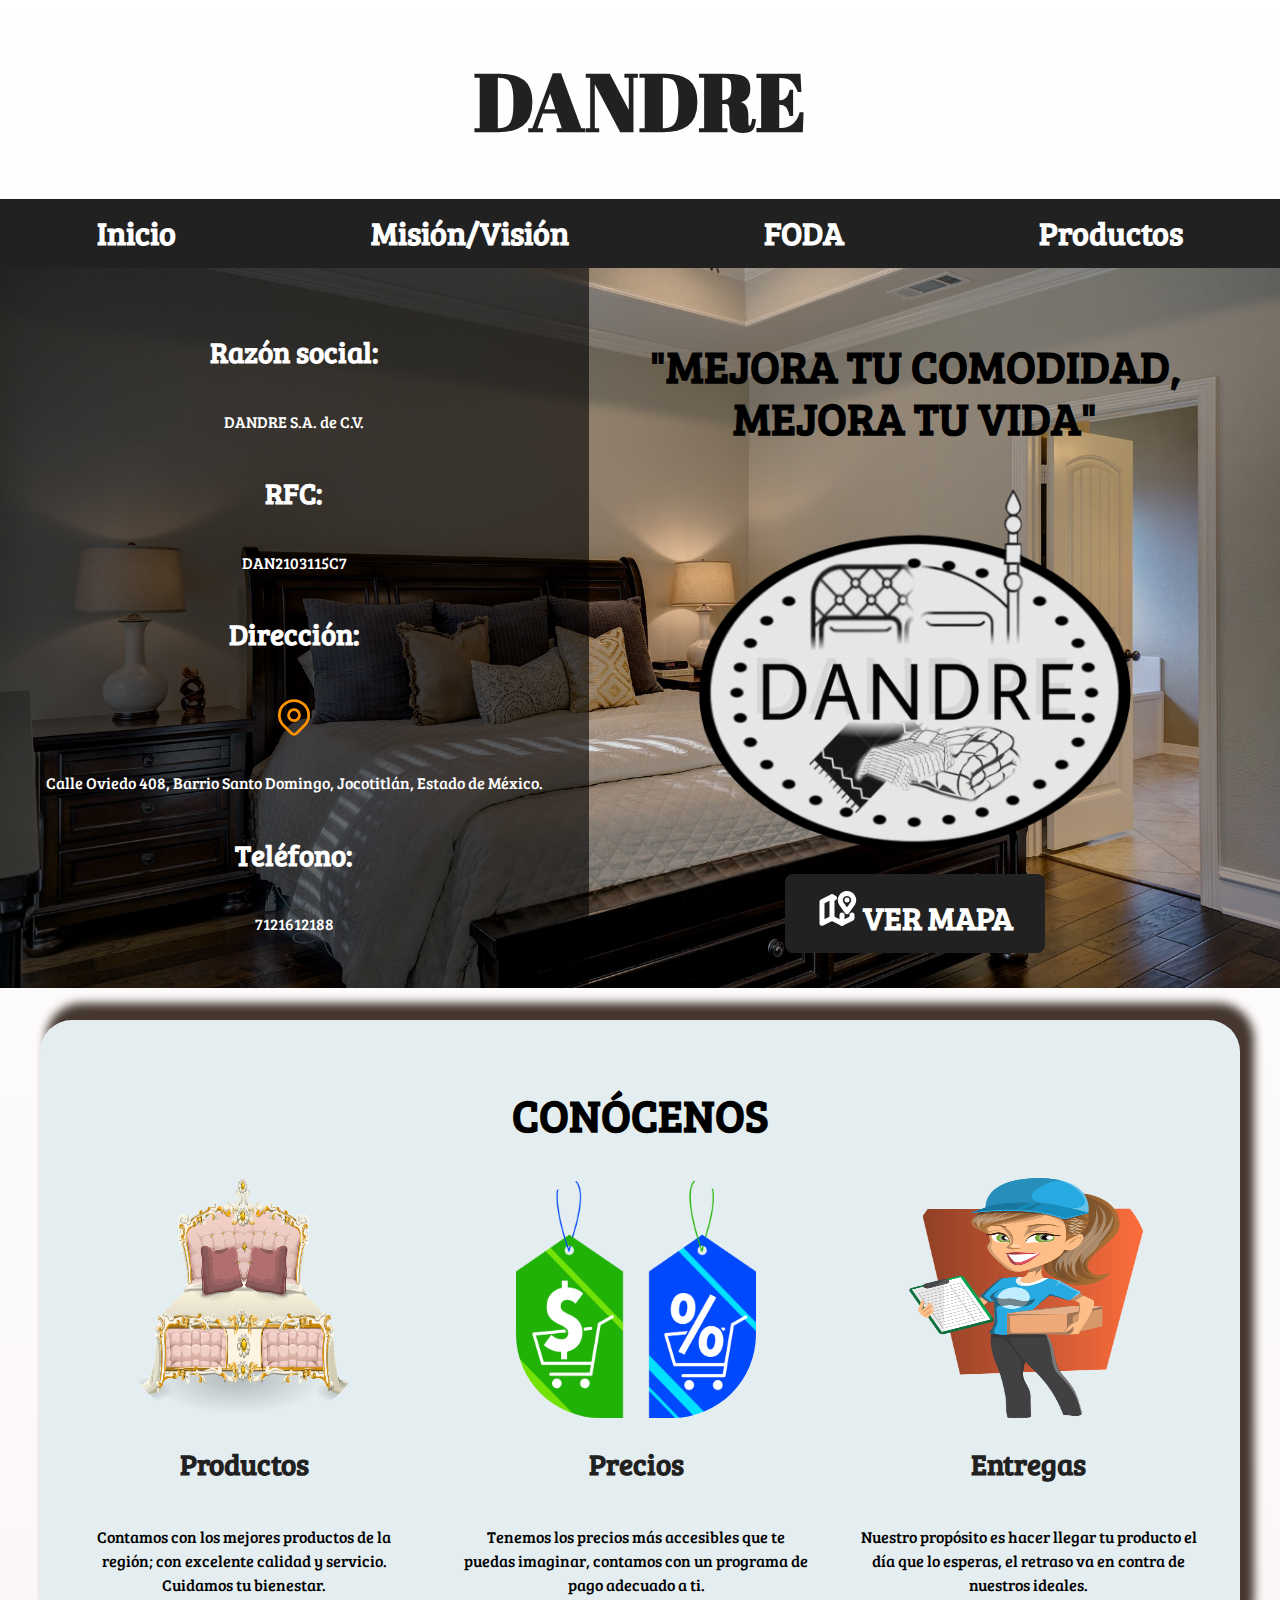
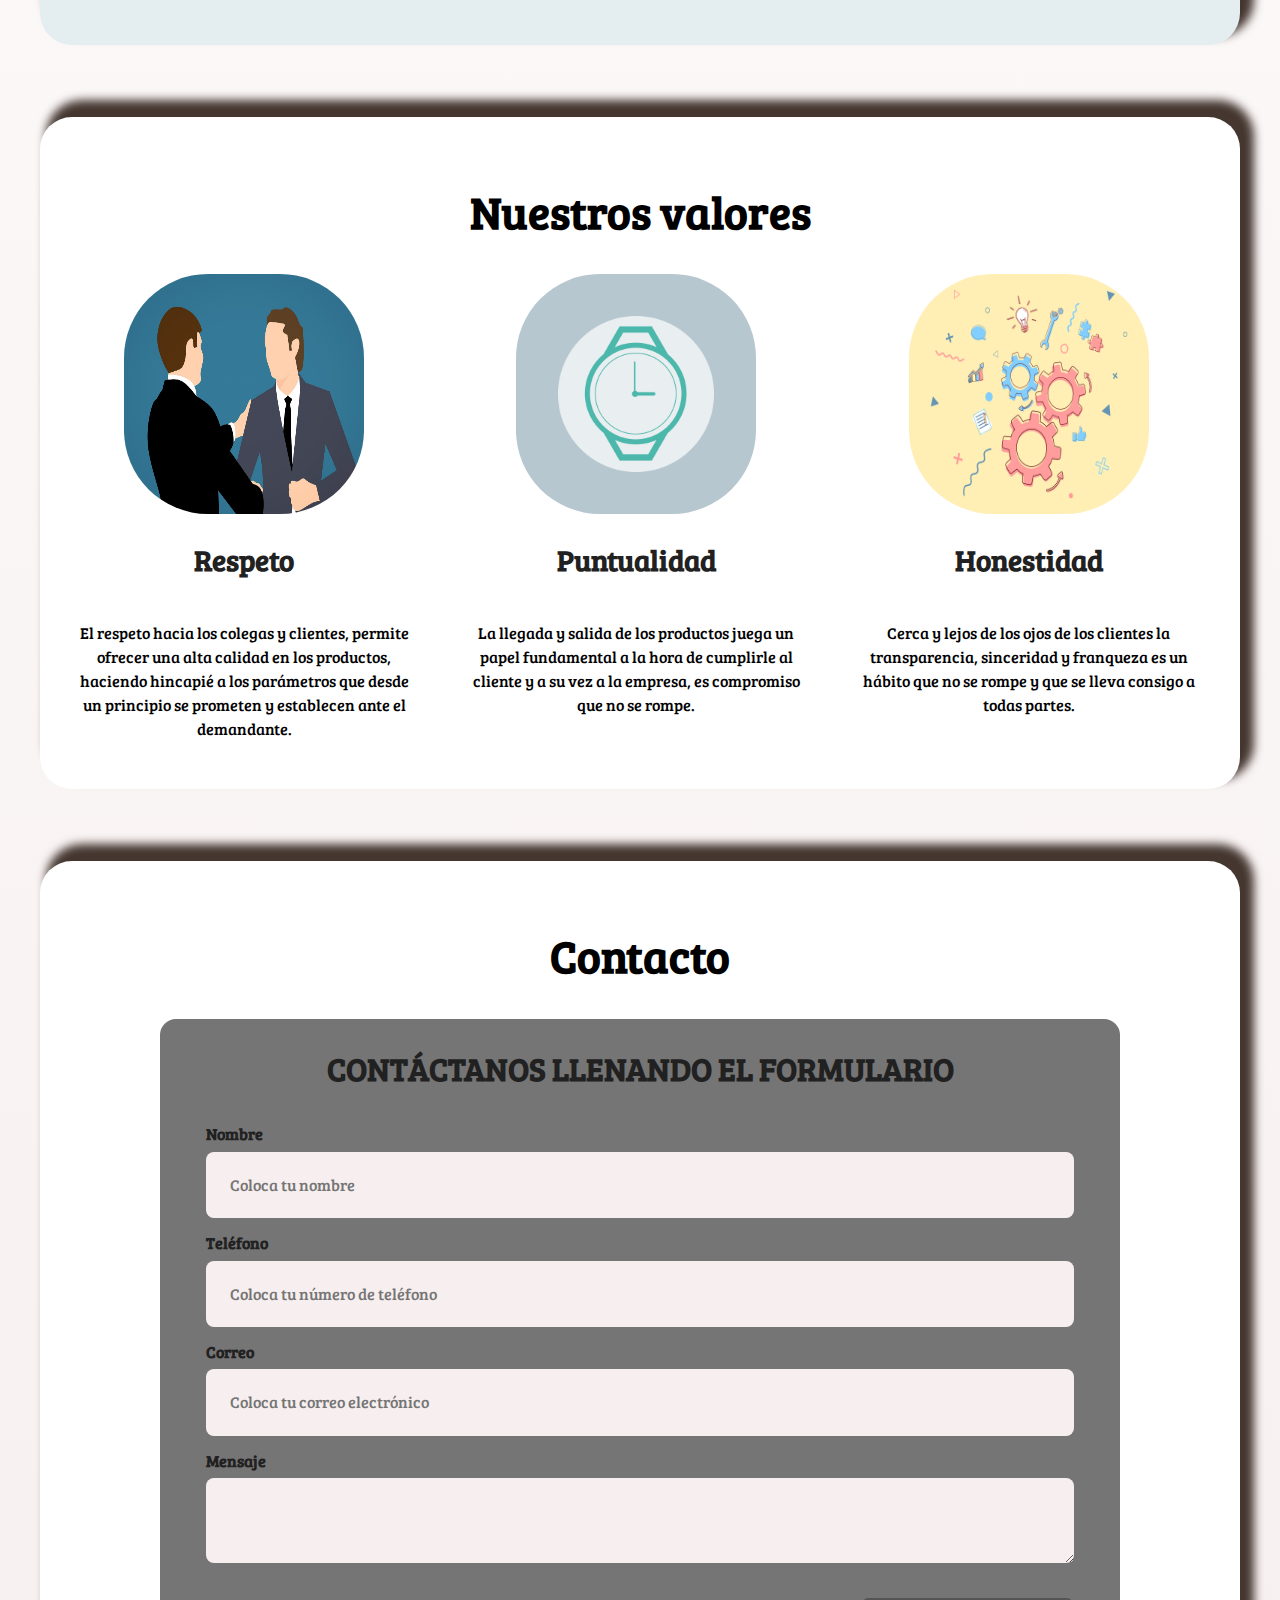
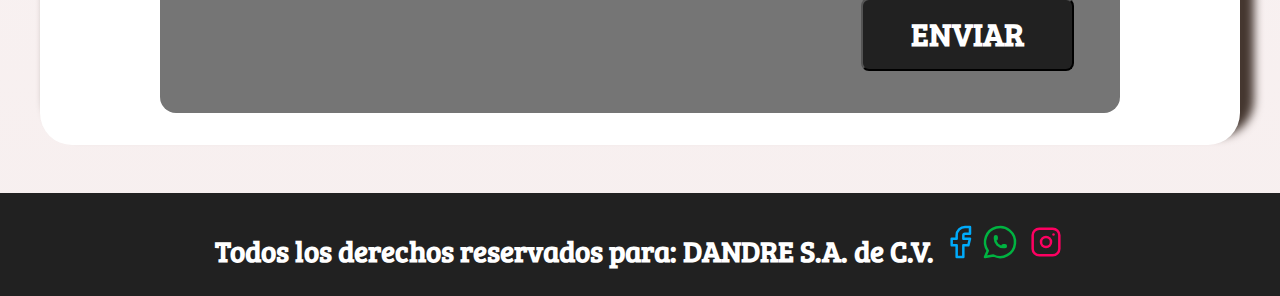
<file: index.html>
<!DOCTYPE html>
<html lang="en">
<head>
    <meta charset="UTF-8">
    <meta http-equiv="X-UA-Compatible" content="IE=edge">
    <meta name="viewport" content="width=device-width, initial-scale=1.0">
    <title>DANDRE</title>
    <link rel="preload" href="css/normalize.css" as="style">
    <link rel="stylesheet" href=css/normalize.css>
    <link rel="preconnect" href="https://fonts.gstatic.com">
    <link href="https://fonts.googleapis.com/css2?family=Abril+Fatface&display=swap" rel="stylesheet">
    <link rel="preconnect" href="https://fonts.gstatic.com">
    <link href="https://fonts.googleapis.com/css2?family=Bree+Serif&display=swap" rel="stylesheet">
    <link rel="preload" href="css/styles.css" as="style">
    <link href="css/styles.css" rel="stylesheet">
</head>
<body>
    <header>
         <h1 class="titulo">DANDRE </h1>
    </header>

    <div class="nav-bg">
     <nav class="navegacion-principal" class="contenedor">
      <a href="index.html">Inicio</a>
      <a href="mision.html">Misi&oacute;n/Visión</a>
      <a href="foda.html">FODA</a>
      <a href="productos.html">Productos</a>
     </nav>
    </div>

    
     
    <section class="img division">
      <div class="contenedor-textoimagen">
         <h3>Razón social:</h3>
         <p>DANDRE S.A. de C.V.</p>
         <h3>RFC:</h3>
         <p>DAN2103115C7</p>
         <h3>Dirección:</h3>
         <p><svg xmlns="http://www.w3.org/2000/svg" class="icon icon-tabler icon-tabler-map-pin" width="44" height="44" viewBox="0 0 24 24" stroke-width="1.5" stroke="#ff9300" fill="none" stroke-linecap="round" stroke-linejoin="round">
          <path stroke="none" d="M0 0h24v24H0z" fill="none"/>
          <circle cx="12" cy="11" r="3" />
          <path d="M17.657 16.657l-4.243 4.243a2 2 0 0 1 -2.827 0l-4.244 -4.243a8 8 0 1 1 11.314 0z" />
        </svg></p>
         <p>Calle Oviedo 408, Barrio Santo Domingo, Jocotitlán, Estado de México.</p>
         <h3>Teléfono:</h3>
         <p>7121612188</p>
      </div >
         <div class="contenedor-textoimagen1"><h2>"MEJORA TU COMODIDAD, MEJORA TU VIDA"</h2>
         <img class="logotipo" src="img/Logo.png">
         <a class="botonn"  href="mapa.html"><svg xmlns="http://www.w3.org/2000/svg" class="icon icon-tabler icon-tabler-map-2" width="40" height="40" viewBox="0 0 24 24" stroke-width="3" stroke="#ffffff" fill="none" stroke-linecap="round" stroke-linejoin="round">
          <path stroke="none" d="M0 0h24v24H0z" fill="none"/>
          <line x1="18" y1="6" x2="18" y2="6.01" />
          <path d="M18 13l-3.5 -5a4 4 0 1 1 7 0l-3.5 5" />
          <polyline points="10.5 4.75 9 4 3 7 3 20 9 17 15 20 21 17 21 15" />
          <line x1="9" y1="4" x2="9" y2="17" />
          <line x1="15" y1="15" x2="15" y2="20" />
        </svg>  VER MAPA</a></div>
    </section>

    <main class="contenedor sombra2">
          <h2>CON&Oacute;CENOS</h2>
      <div class="serviciosp">
        <section class="servicio">
          <img class="imagenv" src="img/pro.png">
          <h3>Productos</h3>
          <p>Contamos con los mejores productos de la región; con excelente calidad y servicio. Cuidamos tu bienestar. </p>
        </section>

        <section class="servicio">
          <img class="imagenv" src="img/pre.png">
          <h3>Precios</h3>                    
          <p>Tenemos los precios más accesibles que te puedas imaginar, contamos con un programa de pago adecuado a ti.</p>
        </section>

        <section class="servicio">
          <img class="imagenv" src="img/en.png">
          <h3>Entregas</h3>
          <p>Nuestro propósito es hacer llegar tu producto el día que lo esperas, el retraso va en contra de nuestros ideales.</p>
        </section>
      </div>
  </main>

  <main class="contenedor sombra ini">
    <h2>Nuestros valores</h2>
<div class="serviciosp">
  <section class="servicio">
    <img class="imagenv" src="img/res.jpg">
    <h3>Respeto</h3>
    <p>El respeto hacia los colegas y clientes, permite ofrecer una alta calidad en los productos, haciendo
      hincapié a los parámetros que desde un principio se prometen y establecen ante el demandante. </p>
  </section>

  <section class="servicio">
    <img class="imagenv" src="img/tiem.png">
    <h3>Puntualidad</h3>    
    <p>La llegada y salida de los productos juega un papel fundamental a la hora de cumplirle al cliente y
      a su vez a la empresa, es compromiso que no se rompe.</p>
  </section>

  <section class="servicio">
    <img class="imagenv" src="img/hon.png">
    <h3>Honestidad</h3>
    <p>Cerca y lejos de los ojos de los clientes la transparencia, sinceridad y franqueza es un hábito que
      no se rompe y que se lleva consigo a todas partes.</p>
  </section>
</div>
</main>
  
  <main class="contenedor sombra ini">
    <section>
        <h2>Contacto</h2>

        <form class="formulario">
          <fieldset>
            <legend>Cont&aacute;ctanos llenando el formulario</legend>
          <div class="contenedor-campos">

            <div class="campo">
              <label>Nombre</label>
              <input class="input-text" type="text" placeholder="Coloca tu nombre">
            </div>

            <div class="campo">
              <label>Teléfono</label>
              <input class="input-text" type="tel" placeholder="Coloca tu número de teléfono">
            </div>

            <div class="campo">
            <label>Correo</label>
            <input class="input-text" type="email" placeholder="Coloca tu correo electrónico">
            </div>
 
            <div class="campo">
            <label>Mensaje</label>
            <textarea class="input-text"></textarea>
           </div>
          </div>

            <div class="alinear-derecha flex">
              <input class="boton" type="submit" value="Enviar">
            </div>

          </fieldset>
        </form>
    </section>
    </main>

    <footer class="color-fot">
        <h3>Todos los derechos reservados para: DANDRE S.A. de C.V. <svg xmlns="http://www.w3.org/2000/svg" class="icon icon-tabler icon-tabler-brand-facebook" width="40" height="40" viewBox="0 0 24 24" stroke-width="1.5" stroke="#00abfb" fill="none" stroke-linecap="round" stroke-linejoin="round">
          <path stroke="none" d="M0 0h24v24H0z" fill="none"/>
          <path d="M7 10v4h3v7h4v-7h3l1 -4h-4v-2a1 1 0 0 1 1 -1h3v-4h-3a5 5 0 0 0 -5 5v2h-3" />
        </svg><svg xmlns="http://www.w3.org/2000/svg" class="icon icon-tabler icon-tabler-brand-whatsapp" width="40" height="40" viewBox="0 0 24 24" stroke-width="1.5" stroke="#00b341" fill="none" stroke-linecap="round" stroke-linejoin="round">
          <path stroke="none" d="M0 0h24v24H0z" fill="none"/>
          <path d="M3 21l1.65 -3.8a9 9 0 1 1 3.4 2.9l-5.05 .9" />
          <path d="M9 10a0.5 .5 0 0 0 1 0v-1a0.5 .5 0 0 0 -1 0v1a5 5 0 0 0 5 5h1a0.5 .5 0 0 0 0 -1h-1a0.5 .5 0 0 0 0 1" />
        </svg> <svg xmlns="http://www.w3.org/2000/svg" class="icon icon-tabler icon-tabler-brand-instagram" width="40" height="40" viewBox="0 0 24 24" stroke-width="1.5" stroke="#fd0061" fill="none" stroke-linecap="round" stroke-linejoin="round">
          <path stroke="none" d="M0 0h24v24H0z" fill="none"/>
          <rect x="4" y="4" width="16" height="16" rx="4" />
          <circle cx="12" cy="12" r="3" />
          <line x1="16.5" y1="7.5" x2="16.5" y2="7.501" />
        </svg></h3> 
    </footer>

</body>
</html>
</file>
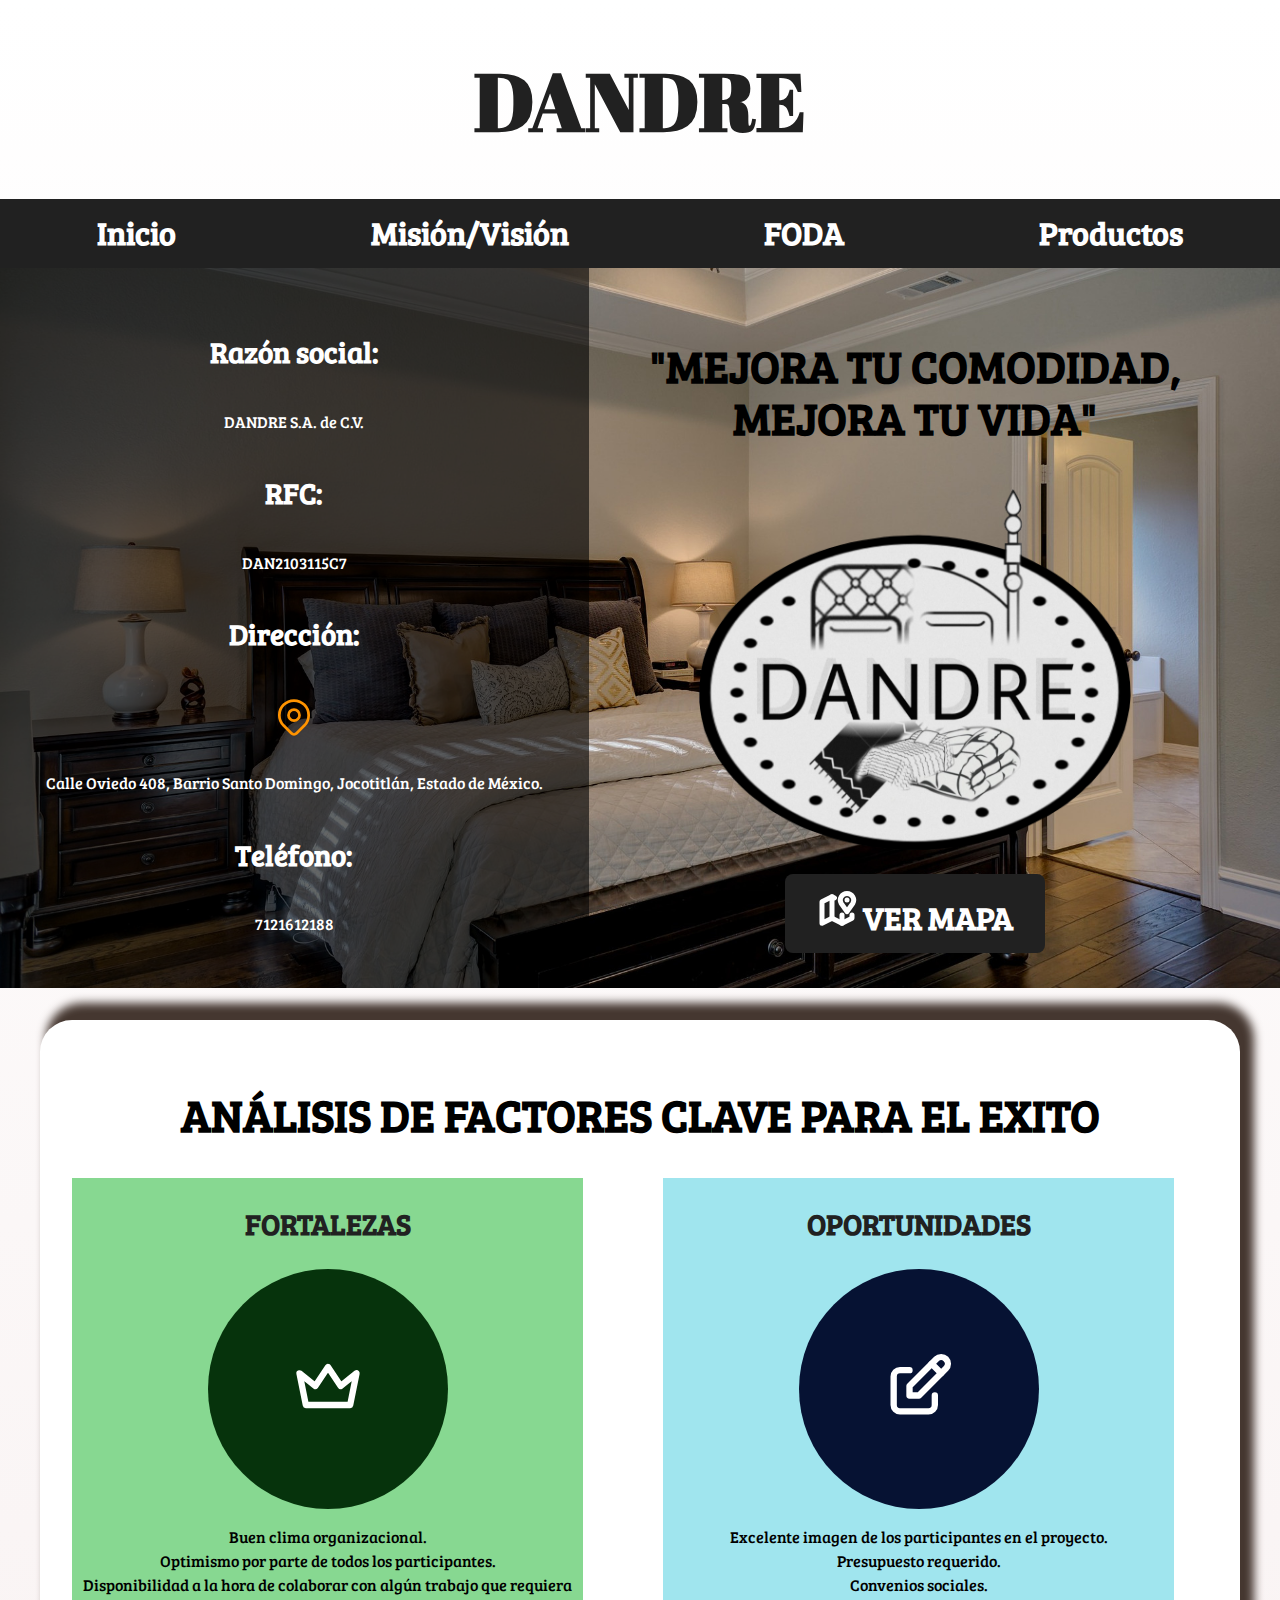
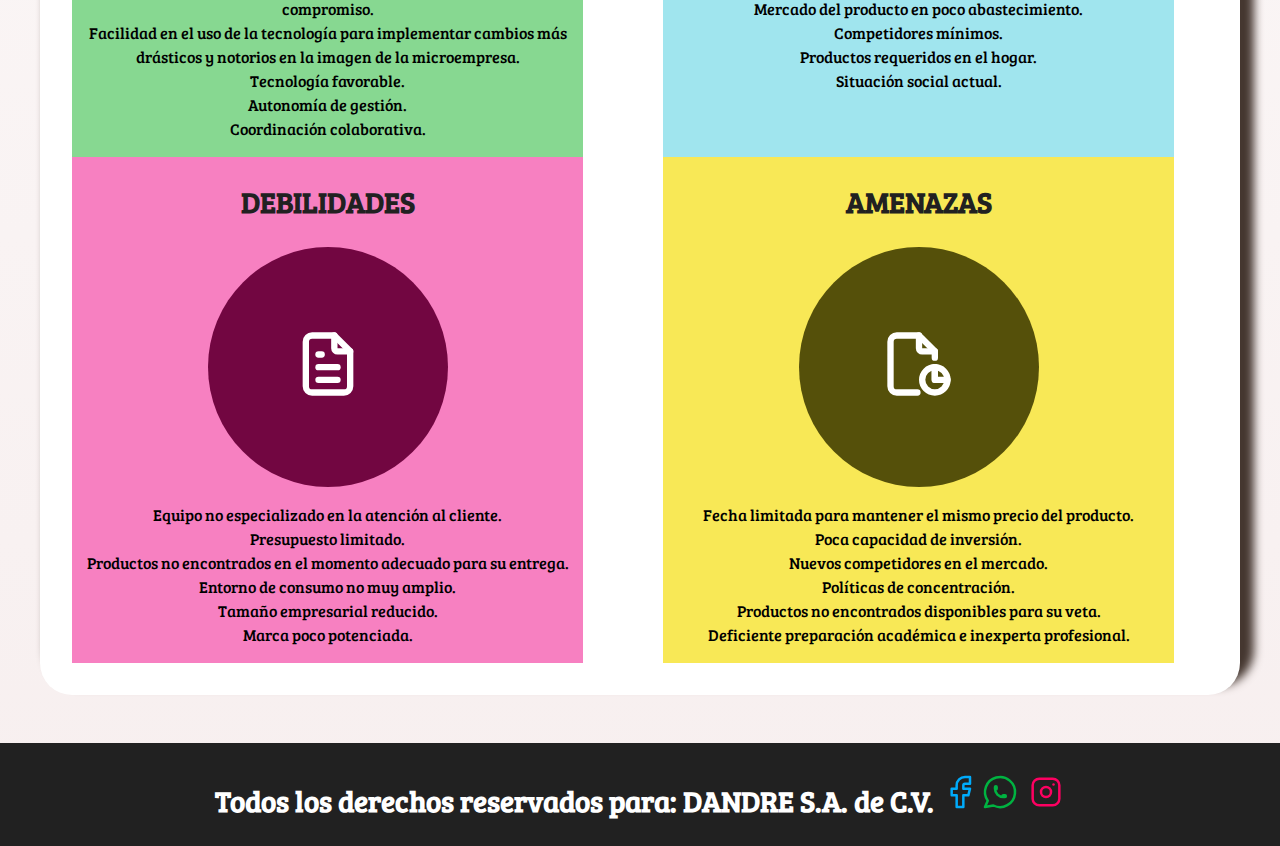
<file: foda.html>
<!DOCTYPE html>
<html lang="en">
<head>
    <meta charset="UTF-8">
    <meta http-equiv="X-UA-Compatible" content="IE=edge">
    <meta name="viewport" content="width=device-width, initial-scale=1.0">
    <title>DANDRE</title>
    <link rel="preload" href="css/normalize.css" as="style">
    <link rel="stylesheet" href=css/normalize.css>
    <link rel="preconnect" href="https://fonts.gstatic.com">
    <link href="https://fonts.googleapis.com/css2?family=Abril+Fatface&display=swap" rel="stylesheet">
    <link rel="preconnect" href="https://fonts.gstatic.com">
    <link href="https://fonts.googleapis.com/css2?family=Bree+Serif&display=swap" rel="stylesheet">
    <link rel="preload" href="css/styles.css" as="style">
    <link href="css/styles.css" rel="stylesheet">
</head>
<body>
    <header>
         <h1 class="titulo">DANDRE </h1>
    </header>

    <div class="nav-bg">
     <nav class="navegacion-principal" class="contenedor">
      <a href="index.html">Inicio</a>
      <a href="mision.html">Misi&oacute;n/Visión</a>
      <a href="foda.html">FODA</a>
      <a href="productos.html">Productos</a>
     </nav>
    </div>

    
     
    <section class="img division">
      <div class="contenedor-textoimagen">
         <h3>Razón social:</h3>
         <p>DANDRE S.A. de C.V.</p>
         <h3>RFC:</h3>
         <p>DAN2103115C7</p>
         <h3>Dirección:</h3>
         <p><svg xmlns="http://www.w3.org/2000/svg" class="icon icon-tabler icon-tabler-map-pin" width="44" height="44" viewBox="0 0 24 24" stroke-width="1.5" stroke="#ff9300" fill="none" stroke-linecap="round" stroke-linejoin="round">
          <path stroke="none" d="M0 0h24v24H0z" fill="none"/>
          <circle cx="12" cy="11" r="3" />
          <path d="M17.657 16.657l-4.243 4.243a2 2 0 0 1 -2.827 0l-4.244 -4.243a8 8 0 1 1 11.314 0z" />
        </svg></p>
         <p>Calle Oviedo 408, Barrio Santo Domingo, Jocotitlán, Estado de México.</p>
         <h3>Teléfono:</h3>
         <p>7121612188</p>
      </div >
         <div class="contenedor-textoimagen1"><h2>"MEJORA TU COMODIDAD, MEJORA TU VIDA"</h2>
          <img class="logotipo" src="img/Logo.png">
          <a class="botonn"  href="mapa.html"><svg xmlns="http://www.w3.org/2000/svg" class="icon icon-tabler icon-tabler-map-2" width="40" height="40" viewBox="0 0 24 24" stroke-width="3" stroke="#ffffff" fill="none" stroke-linecap="round" stroke-linejoin="round">
            <path stroke="none" d="M0 0h24v24H0z" fill="none"/>
            <line x1="18" y1="6" x2="18" y2="6.01" />
            <path d="M18 13l-3.5 -5a4 4 0 1 1 7 0l-3.5 5" />
            <polyline points="10.5 4.75 9 4 3 7 3 20 9 17 15 20 21 17 21 15" />
            <line x1="9" y1="4" x2="9" y2="17" />
            <line x1="15" y1="15" x2="15" y2="20" />
          </svg>  VER MAPA</a></div>
    </section>

    <main class="contenedor sombra">
          <h2>ANÁLISIS DE FACTORES CLAVE PARA EL EXITO</h2>
      <div class="servicios">
        <section class="servicio color1"  >
          <div><h3>FORTALEZAS</h3></div>
          <div class="icono1">
          <p><svg xmlns="http://www.w3.org/2000/svg" class="icon icon-tabler icon-tabler-crown" width="76" height="76" viewBox="0 0 24 24" stroke-width="2" stroke="#ffffff" fill="none" stroke-linecap="round" stroke-linejoin="round">
            <path stroke="none" d="M0 0h24v24H0z" fill="none"/>
            <path d="M12 6l4 6l5 -4l-2 10h-14l-2 -10l5 4z" />
          </svg></p>
          </div>
          <p>Buen clima organizacional.<br>
             Optimismo por parte de todos los
            participantes.<br>
             Disponibilidad a la hora de colaborar con
            algún trabajo que requiera compromiso.<br>
             Facilidad en el uso de la tecnología para
            implementar cambios más drásticos y
            notorios en la imagen de la microempresa.<br>
             Tecnología favorable.<br>
             Autonomía de gestión.<br> 
             Coordinación colaborativa.</p>
        </section>

        <section class="servicio color2">
          <h3>OPORTUNIDADES</h3>
          <div class="icono2">
          <p><svg xmlns="http://www.w3.org/2000/svg" class="icon icon-tabler icon-tabler-edit" width="76" height="76" viewBox="0 0 24 24" stroke-width="2" stroke="#ffffff" fill="none" stroke-linecap="round" stroke-linejoin="round">
            <path stroke="none" d="M0 0h24v24H0z" fill="none"/>
            <path d="M9 7h-3a2 2 0 0 0 -2 2v9a2 2 0 0 0 2 2h9a2 2 0 0 0 2 -2v-3" />
            <path d="M9 15h3l8.5 -8.5a1.5 1.5 0 0 0 -3 -3l-8.5 8.5v3" />
            <line x1="16" y1="5" x2="19" y2="8" />
          </svg>          
        </p>
        </div>
          <p>Excelente imagen de los participantes en el
            proyecto.<br>
            Presupuesto requerido.<br>
            Convenios sociales.<br>
            Mercado del producto en poco
            abastecimiento.<br>
            Competidores mínimos.<br>
            Productos requeridos en el hogar.<br>
            Situación social actual.</p>
        </section>

        <section class="servicio color3">
          <h3>DEBILIDADES</h3>
          <div class="icono3">
          <p><svg xmlns="http://www.w3.org/2000/svg" class="icon icon-tabler icon-tabler-file-text" width="76" height="76" viewBox="0 0 24 24" stroke-width="2" stroke="#ffffff" fill="none" stroke-linecap="round" stroke-linejoin="round">
            <path stroke="none" d="M0 0h24v24H0z" fill="none"/>
            <path d="M14 3v4a1 1 0 0 0 1 1h4" />
            <path d="M17 21h-10a2 2 0 0 1 -2 -2v-14a2 2 0 0 1 2 -2h7l5 5v11a2 2 0 0 1 -2 2z" />
            <line x1="9" y1="9" x2="10" y2="9" />
            <line x1="9" y1="13" x2="15" y2="13" />
            <line x1="9" y1="17" x2="15" y2="17" />
          </svg>         
        </p>
        </div>
          <p>Equipo no especializado en la atención al
            cliente.<br>
            Presupuesto limitado.<br>
            Productos no encontrados en el momento
            adecuado para su entrega.<br>
            Entorno de consumo no muy amplio.<br>
            Tamaño empresarial reducido.<br>
            Marca poco potenciada.</p>
        </section>

        <section class="servicio color4">
          <h3>AMENAZAS</h3>
          <div class="icono4">
          <p><svg xmlns="http://www.w3.org/2000/svg" class="icon icon-tabler icon-tabler-file-report" width="76" height="76" viewBox="0 0 24 24" stroke-width="2" stroke="#ffffff" fill="none" stroke-linecap="round" stroke-linejoin="round">
            <path stroke="none" d="M0 0h24v24H0z" fill="none"/>
            <circle cx="17" cy="17" r="4" />
            <path d="M17 13v4h4" />
            <path d="M12 3v4a1 1 0 0 0 1 1h4" />
            <path d="M11.5 21h-6.5a2 2 0 0 1 -2 -2v-14a2 2 0 0 1 2 -2h7l5 5v2m0 3v4" />
          </svg>       
        </p>
        </div>
          <p>Fecha limitada para mantener el mismo
            precio del producto.<br>
            Poca capacidad de inversión.<br>
            Nuevos competidores en el mercado.<br>
            Políticas de concentración.<br>
            Productos no encontrados disponibles para
            su veta.<br>
            Deficiente preparación académica e
            inexperta profesional.</p>
        </section>
      </div>
    </main>

    <footer class="color-fot">
      <h3>Todos los derechos reservados para: DANDRE S.A. de C.V. <svg xmlns="http://www.w3.org/2000/svg" class="icon icon-tabler icon-tabler-brand-facebook" width="40" height="40" viewBox="0 0 24 24" stroke-width="1.5" stroke="#00abfb" fill="none" stroke-linecap="round" stroke-linejoin="round">
        <path stroke="none" d="M0 0h24v24H0z" fill="none"/>
        <path d="M7 10v4h3v7h4v-7h3l1 -4h-4v-2a1 1 0 0 1 1 -1h3v-4h-3a5 5 0 0 0 -5 5v2h-3" />
      </svg><svg xmlns="http://www.w3.org/2000/svg" class="icon icon-tabler icon-tabler-brand-whatsapp" width="40" height="40" viewBox="0 0 24 24" stroke-width="1.5" stroke="#00b341" fill="none" stroke-linecap="round" stroke-linejoin="round">
        <path stroke="none" d="M0 0h24v24H0z" fill="none"/>
        <path d="M3 21l1.65 -3.8a9 9 0 1 1 3.4 2.9l-5.05 .9" />
        <path d="M9 10a0.5 .5 0 0 0 1 0v-1a0.5 .5 0 0 0 -1 0v1a5 5 0 0 0 5 5h1a0.5 .5 0 0 0 0 -1h-1a0.5 .5 0 0 0 0 1" />
      </svg> <svg xmlns="http://www.w3.org/2000/svg" class="icon icon-tabler icon-tabler-brand-instagram" width="40" height="40" viewBox="0 0 24 24" stroke-width="1.5" stroke="#fd0061" fill="none" stroke-linecap="round" stroke-linejoin="round">
        <path stroke="none" d="M0 0h24v24H0z" fill="none"/>
        <rect x="4" y="4" width="16" height="16" rx="4" />
        <circle cx="12" cy="12" r="3" />
        <line x1="16.5" y1="7.5" x2="16.5" y2="7.501" />
      </svg></h3> 
  </footer>

</body>
</html>
</file>
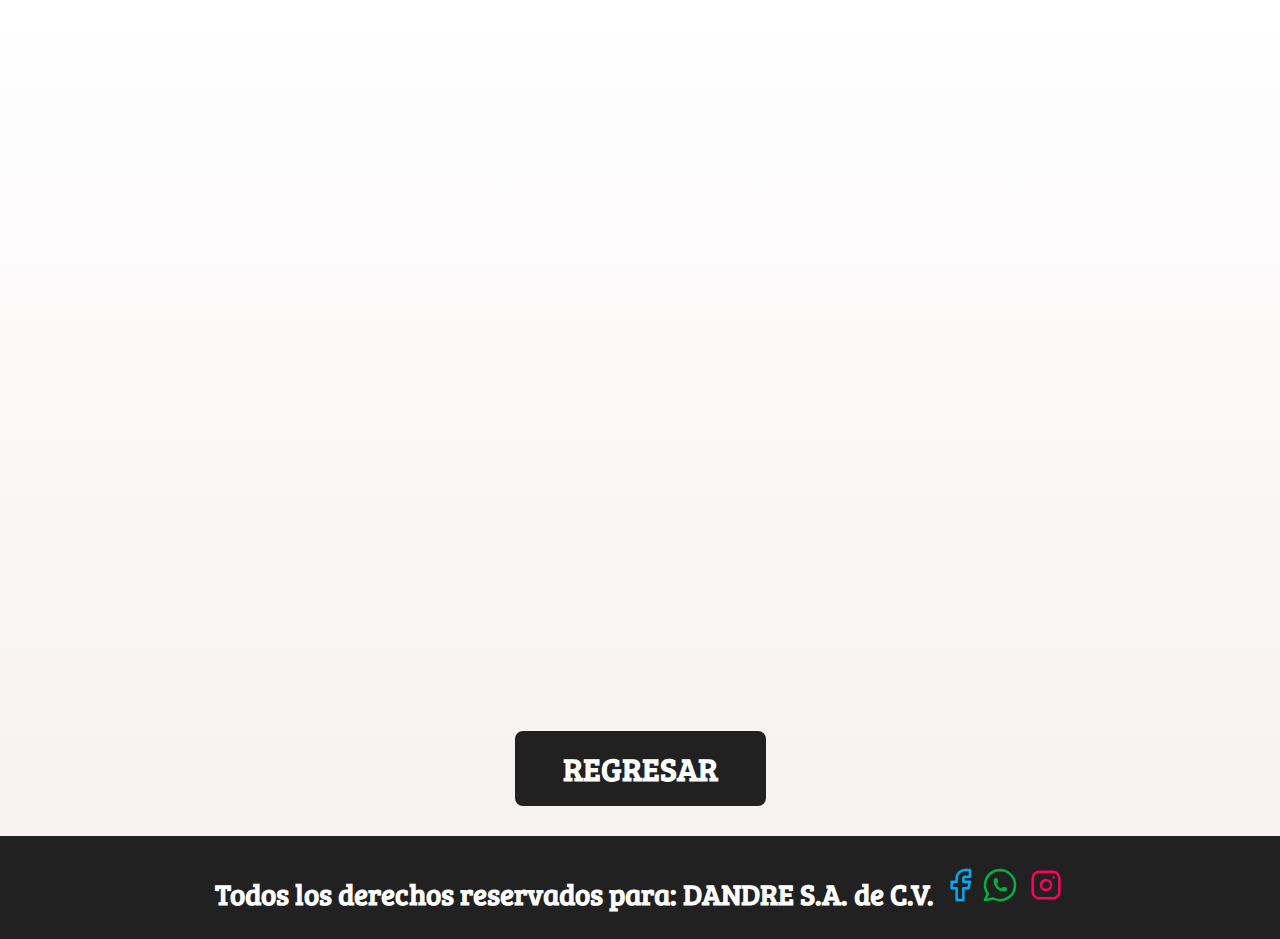
<file: mapa.html>
<!DOCTYPE html>
<html lang="en">
<head>
    <meta charset="UTF-8">
    <meta http-equiv="X-UA-Compatible" content="IE=edge">
    <meta name="viewport" content="width=device-width, initial-scale=1.0">
    <title>DANDRE</title>
    <link rel="preload" href="css/normalize.css" as="style">
    <link rel="stylesheet" href=css/normalize.css>
    <link rel="preconnect" href="https://fonts.gstatic.com">
    <link href="https://fonts.googleapis.com/css2?family=Abril+Fatface&display=swap" rel="stylesheet">
    <link rel="preconnect" href="https://fonts.gstatic.com">
    <link href="https://fonts.googleapis.com/css2?family=Bree+Serif&display=swap" rel="stylesheet">
    <link rel="preload" href="css/styles.css" as="style">
    <link href="css/styles.css" rel="stylesheet">
</head>
<body>    

    <main>
        <section>   
            <div class="map">         
            <center><iframe src="https://www.google.com/maps/embed?pb=!1m18!1m12!1m3!1d3756.083020523011!2d-99.7846822850889!3d19.70908928672787!2m3!1f0!2f0!3f0!3m2!1i1024!2i768!4f13.1!3m3!1m2!1s0x0%3A0x0!2zMTnCsDQyJzMyLjciTiA5OcKwNDYnNTcuMCJX!5e0!3m2!1ses!2smx!4v1623545372050!5m2!1ses!2smx" 
            width="100%" height="700" style="border:0;" allowfullscreen="" loading="lazy"></iframe></center>  
            </div>         
        </section>       
              
    

    <section>   
        <div class="bom">         
        <center><a class="botonm"  href="index.html">REGRESAR</a><center>
        </div>
    </section>
</main> 

    <footer class="color-fot">
      <h3>Todos los derechos reservados para: DANDRE S.A. de C.V. <svg xmlns="http://www.w3.org/2000/svg" class="icon icon-tabler icon-tabler-brand-facebook" width="40" height="40" viewBox="0 0 24 24" stroke-width="1.5" stroke="#00abfb" fill="none" stroke-linecap="round" stroke-linejoin="round">
        <path stroke="none" d="M0 0h24v24H0z" fill="none"/>
        <path d="M7 10v4h3v7h4v-7h3l1 -4h-4v-2a1 1 0 0 1 1 -1h3v-4h-3a5 5 0 0 0 -5 5v2h-3" />
      </svg><svg xmlns="http://www.w3.org/2000/svg" class="icon icon-tabler icon-tabler-brand-whatsapp" width="40" height="40" viewBox="0 0 24 24" stroke-width="1.5" stroke="#00b341" fill="none" stroke-linecap="round" stroke-linejoin="round">
        <path stroke="none" d="M0 0h24v24H0z" fill="none"/>
        <path d="M3 21l1.65 -3.8a9 9 0 1 1 3.4 2.9l-5.05 .9" />
        <path d="M9 10a0.5 .5 0 0 0 1 0v-1a0.5 .5 0 0 0 -1 0v1a5 5 0 0 0 5 5h1a0.5 .5 0 0 0 0 -1h-1a0.5 .5 0 0 0 0 1" />
      </svg> <svg xmlns="http://www.w3.org/2000/svg" class="icon icon-tabler icon-tabler-brand-instagram" width="40" height="40" viewBox="0 0 24 24" stroke-width="1.5" stroke="#fd0061" fill="none" stroke-linecap="round" stroke-linejoin="round">
        <path stroke="none" d="M0 0h24v24H0z" fill="none"/>
        <rect x="4" y="4" width="16" height="16" rx="4" />
        <circle cx="12" cy="12" r="3" />
        <line x1="16.5" y1="7.5" x2="16.5" y2="7.501" />
      </svg></h3> 
  </footer>

</body>
</html>
</file>
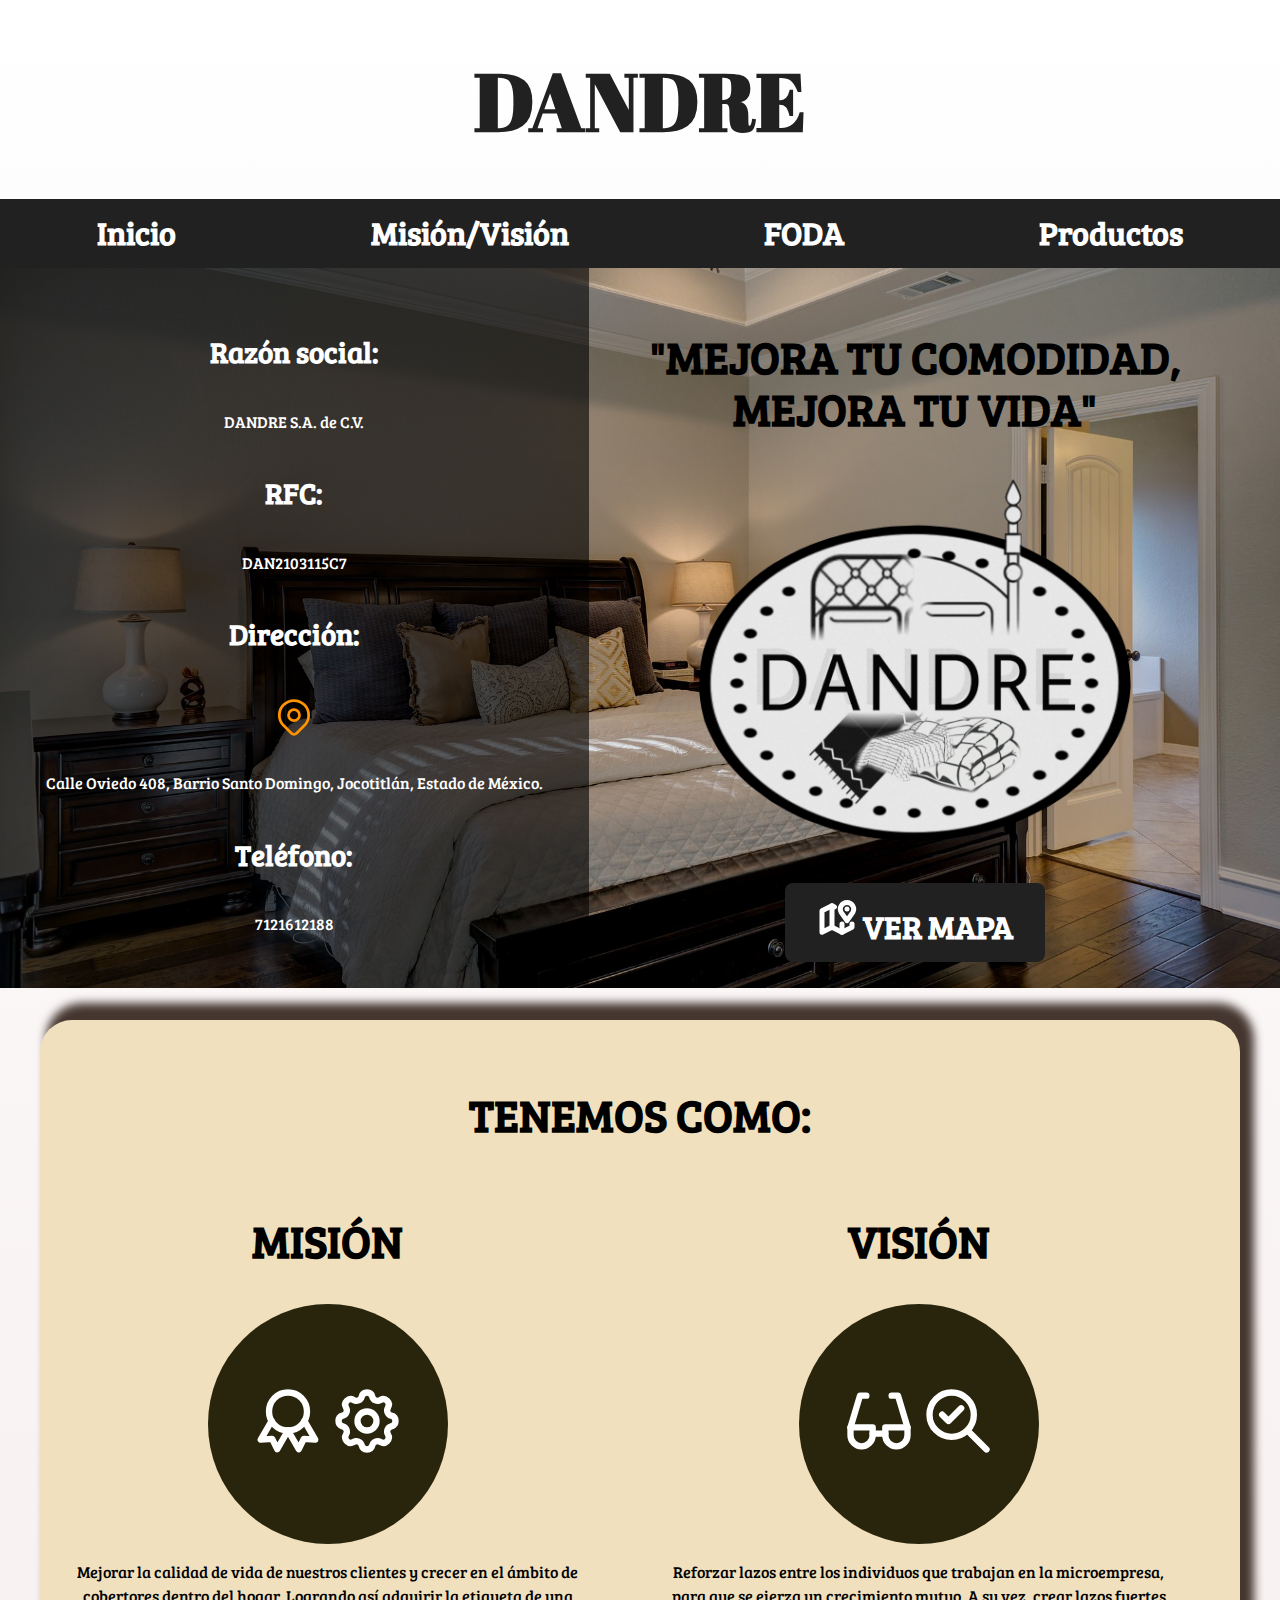
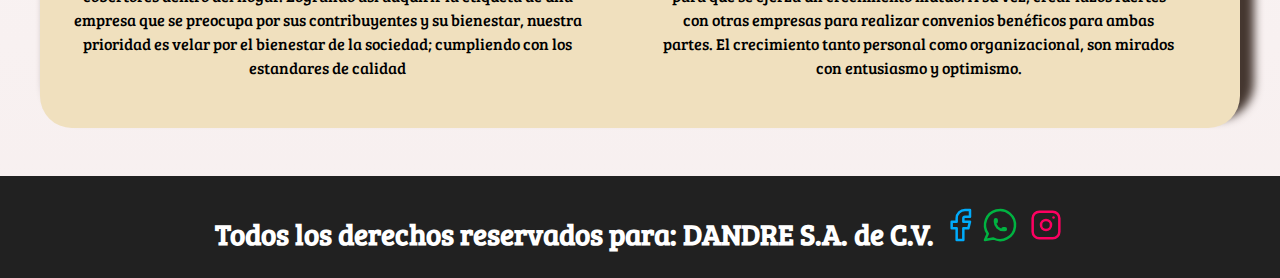
<file: mision.html>
<!DOCTYPE html>
<html lang="en">
<head>
    <meta charset="UTF-8">
    <meta http-equiv="X-UA-Compatible" content="IE=edge">
    <meta name="viewport" content="width=device-width, initial-scale=1.0">
    <title>DANDRE</title>
    <link rel="preload" href="css/normalize.css" as="style">
    <link rel="stylesheet" href=css/normalize.css>
    <link rel="preconnect" href="https://fonts.gstatic.com">
    <link href="https://fonts.googleapis.com/css2?family=Abril+Fatface&display=swap" rel="stylesheet">
    <link rel="preconnect" href="https://fonts.gstatic.com">
    <link href="https://fonts.googleapis.com/css2?family=Bree+Serif&display=swap" rel="stylesheet">
    <link rel="preload" href="css/styles.css" as="style">
    <link href="css/styles.css" rel="stylesheet">
</head>
<body>
    <header>
         <h1 class="titulo">DANDRE </h1>
    </header>

    <div class="nav-bg">
     <nav class="navegacion-principal" class="contenedor">
      <a href="index.html">Inicio</a>
      <a href="mision.html">Misi&oacute;n/Visión</a>
      <a href="foda.html">FODA</a>
      <a href="productos.html">Productos</a>
     </nav>
    </div>

    
     
    <section class="img division">
      <div class="contenedor-textoimagen">
         <h3>Razón social:</h3>
         <p>DANDRE S.A. de C.V.</p>
         <h3>RFC:</h3>
         <p>DAN2103115C7</p>
         <h3>Dirección:</h3>
         <p><svg xmlns="http://www.w3.org/2000/svg" class="icon icon-tabler icon-tabler-map-pin" width="44" height="44" viewBox="0 0 24 24" stroke-width="1.5" stroke="#ff9300" fill="none" stroke-linecap="round" stroke-linejoin="round">
          <path stroke="none" d="M0 0h24v24H0z" fill="none"/>
          <circle cx="12" cy="11" r="3" />
          <path d="M17.657 16.657l-4.243 4.243a2 2 0 0 1 -2.827 0l-4.244 -4.243a8 8 0 1 1 11.314 0z" />
        </svg></p>
         <p>Calle Oviedo 408, Barrio Santo Domingo, Jocotitlán, Estado de México.</p>
         <h3>Teléfono:</h3>
         <p>7121612188</p>
      </div >
         <div class="contenedor-textoimagen1"><h2>"MEJORA TU COMODIDAD, MEJORA TU VIDA"</h2>
         <img class="logotipo" src="img/Logo.png">>
         <a class="botonn"  href="mapa.html"><svg xmlns="http://www.w3.org/2000/svg" class="icon icon-tabler icon-tabler-map-2" width="40" height="40" viewBox="0 0 24 24" stroke-width="3" stroke="#ffffff" fill="none" stroke-linecap="round" stroke-linejoin="round">
          <path stroke="none" d="M0 0h24v24H0z" fill="none"/>
          <line x1="18" y1="6" x2="18" y2="6.01" />
          <path d="M18 13l-3.5 -5a4 4 0 1 1 7 0l-3.5 5" />
          <polyline points="10.5 4.75 9 4 3 7 3 20 9 17 15 20 21 17 21 15" />
          <line x1="9" y1="4" x2="9" y2="17" />
          <line x1="15" y1="15" x2="15" y2="20" />
        </svg>  VER MAPA</a></div>
    </section>

    <main class="contenedor sombra1">
          <h2>TENEMOS COMO:</h2>
      <div class="servicios">
        <section class="servicio">
          <h2>MISIÓN</h2>
          <div class="icono">
          <p><svg xmlns="http://www.w3.org/2000/svg" class="icon icon-tabler icon-tabler-award" width="76" height="76" viewBox="0 0 24 24" stroke-width="2" stroke="#ffffff" fill="none" stroke-linecap="round" stroke-linejoin="round">
            <path stroke="none" d="M0 0h24v24H0z" fill="none"/>
            <circle cx="12" cy="9" r="6" />
            <polyline points="9 14.2 9 21 12 19 15 21 15 14.2" transform="rotate(-30 12 9)" />
            <polyline points="9 14.2 9 21 12 19 15 21 15 14.2" transform="rotate(30 12 9)" />
          </svg>
          <svg xmlns="http://www.w3.org/2000/svg" class="icon icon-tabler icon-tabler-settings" width="76" height="76" viewBox="0 0 24 24" stroke-width="2" stroke="#ffffff" fill="none" stroke-linecap="round" stroke-linejoin="round">
            <path stroke="none" d="M0 0h24v24H0z" fill="none"/>
            <path d="M10.325 4.317c.426 -1.756 2.924 -1.756 3.35 0a1.724 1.724 0 0 0 2.573 1.066c1.543 -.94 3.31 .826 2.37 2.37a1.724 1.724 0 0 0 1.065 2.572c1.756 .426 1.756 2.924 0 3.35a1.724 1.724 0 0 0 -1.066 2.573c.94 1.543 -.826 3.31 -2.37 2.37a1.724 1.724 0 0 0 -2.572 1.065c-.426 1.756 -2.924 1.756 -3.35 0a1.724 1.724 0 0 0 -2.573 -1.066c-1.543 .94 -3.31 -.826 -2.37 -2.37a1.724 1.724 0 0 0 -1.065 -2.572c-1.756 -.426 -1.756 -2.924 0 -3.35a1.724 1.724 0 0 0 1.066 -2.573c-.94 -1.543 .826 -3.31 2.37 -2.37c1 .608 2.296 .07 2.572 -1.065z" />
            <circle cx="12" cy="12" r="3" />
          </svg></p>
          </div>
          <p>Mejorar la calidad de vida de nuestros clientes y crecer en el ámbito de cobertores dentro del
            hogar. Logrando así adquirir la etiqueta de una empresa que se preocupa por sus contribuyentes y su bienestar, nuestra prioridad es velar 
          por el bienestar de la sociedad; cumpliendo con los estandares de calidad</p>
        </section>

        <section class="servicio">
          <h2>VISIÓN</h2>
          <div class="icono">
          <p><svg xmlns="http://www.w3.org/2000/svg" class="icon icon-tabler icon-tabler-eyeglass" width="76" height="76" viewBox="0 0 24 24" stroke-width="2" stroke="#ffffff" fill="none" stroke-linecap="round" stroke-linejoin="round">
            <path stroke="none" d="M0 0h24v24H0z" fill="none"/>
            <path d="M8 4h-2l-3 10" />
            <path d="M16 4h2l3 10" />
            <line x1="10" y1="16" x2="14" y2="16" />
            <path d="M21 16.5a3.5 3.5 0 0 1 -7 0v-2.5h7v2.5" />
            <path d="M10 16.5a3.5 3.5 0 0 1 -7 0v-2.5h7v2.5" />
          </svg>
          <svg xmlns="http://www.w3.org/2000/svg" class="icon icon-tabler icon-tabler-zoom-check" width="76" height="76" viewBox="0 0 24 24" stroke-width="2" stroke="#ffffff" fill="none" stroke-linecap="round" stroke-linejoin="round">
            <path stroke="none" d="M0 0h24v24H0z" fill="none"/>
            <circle cx="10" cy="10" r="7" />
            <path d="M21 21l-6 -6" />
            <path d="M7 10l2 2l4 -4" />
          </svg>
        </p>
        </div>
          <p>Reforzar lazos entre los individuos que trabajan en la microempresa, para que se ejerza un crecimiento mutuo. A su vez, crear lazos fuertes con
            otras empresas para realizar convenios benéficos para ambas partes. El crecimiento tanto personal como
            organizacional, son mirados con entusiasmo y optimismo.</p>
        </section>
  
      </div>

  
    </main>

    <footer class="color-fot">
      <h3>Todos los derechos reservados para: DANDRE S.A. de C.V. <svg xmlns="http://www.w3.org/2000/svg" class="icon icon-tabler icon-tabler-brand-facebook" width="40" height="40" viewBox="0 0 24 24" stroke-width="1.5" stroke="#00abfb" fill="none" stroke-linecap="round" stroke-linejoin="round">
        <path stroke="none" d="M0 0h24v24H0z" fill="none"/>
        <path d="M7 10v4h3v7h4v-7h3l1 -4h-4v-2a1 1 0 0 1 1 -1h3v-4h-3a5 5 0 0 0 -5 5v2h-3" />
      </svg><svg xmlns="http://www.w3.org/2000/svg" class="icon icon-tabler icon-tabler-brand-whatsapp" width="40" height="40" viewBox="0 0 24 24" stroke-width="1.5" stroke="#00b341" fill="none" stroke-linecap="round" stroke-linejoin="round">
        <path stroke="none" d="M0 0h24v24H0z" fill="none"/>
        <path d="M3 21l1.65 -3.8a9 9 0 1 1 3.4 2.9l-5.05 .9" />
        <path d="M9 10a0.5 .5 0 0 0 1 0v-1a0.5 .5 0 0 0 -1 0v1a5 5 0 0 0 5 5h1a0.5 .5 0 0 0 0 -1h-1a0.5 .5 0 0 0 0 1" />
      </svg> <svg xmlns="http://www.w3.org/2000/svg" class="icon icon-tabler icon-tabler-brand-instagram" width="40" height="40" viewBox="0 0 24 24" stroke-width="1.5" stroke="#fd0061" fill="none" stroke-linecap="round" stroke-linejoin="round">
        <path stroke="none" d="M0 0h24v24H0z" fill="none"/>
        <rect x="4" y="4" width="16" height="16" rx="4" />
        <circle cx="12" cy="12" r="3" />
        <line x1="16.5" y1="7.5" x2="16.5" y2="7.501" />
      </svg></h3> 
  </footer>

</body>
</html>
</file>
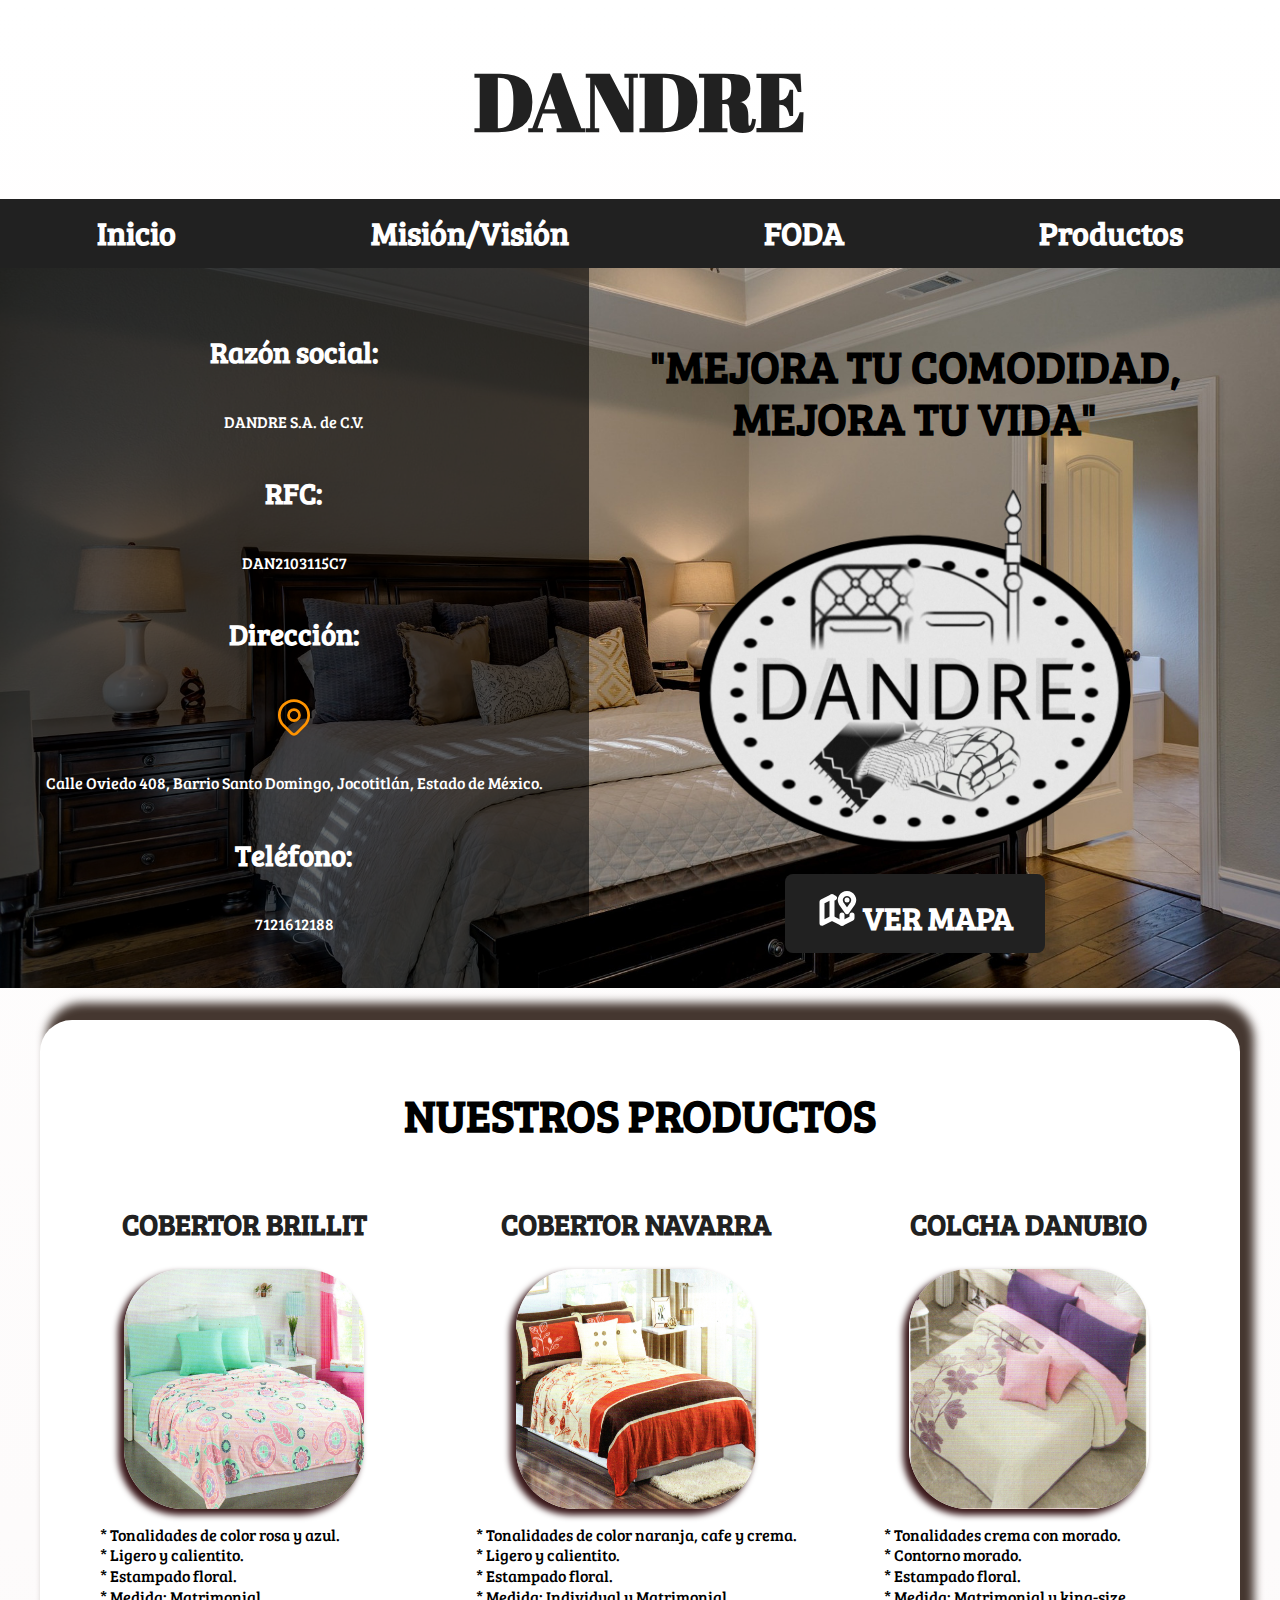
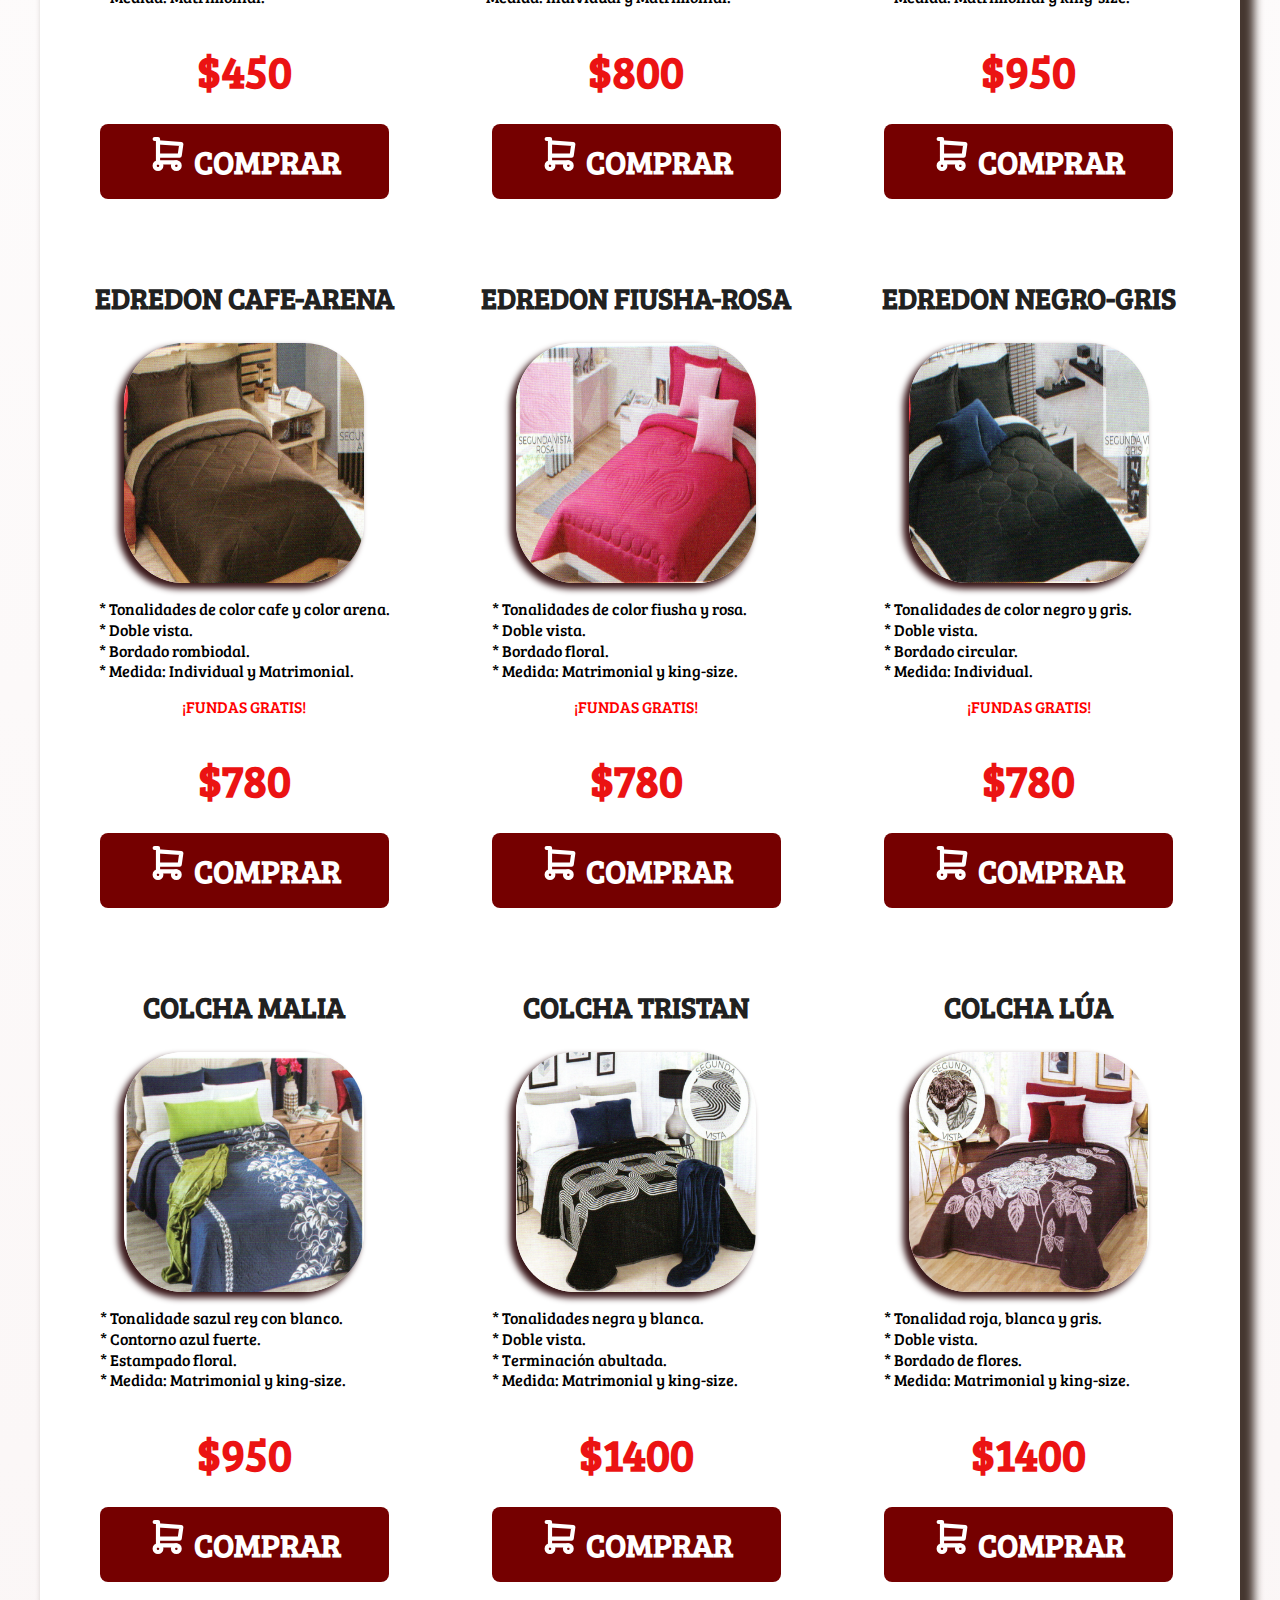
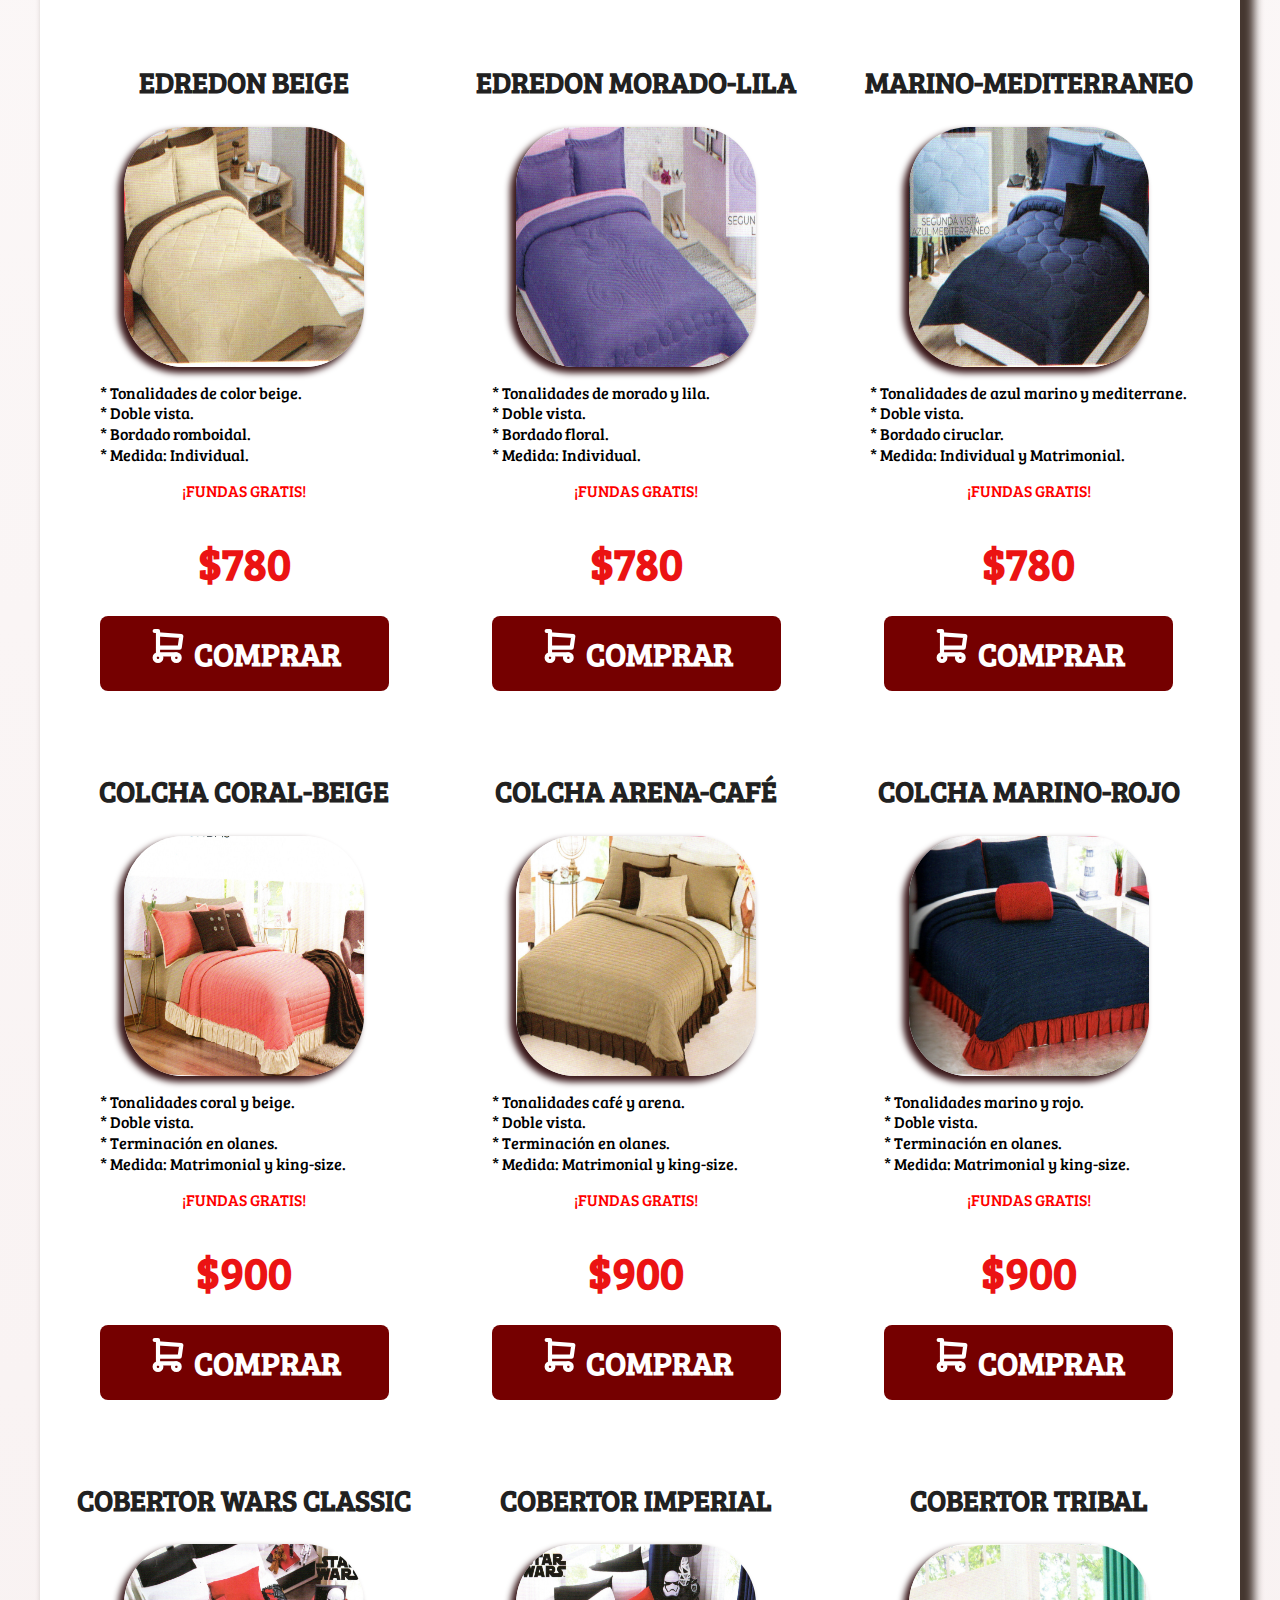
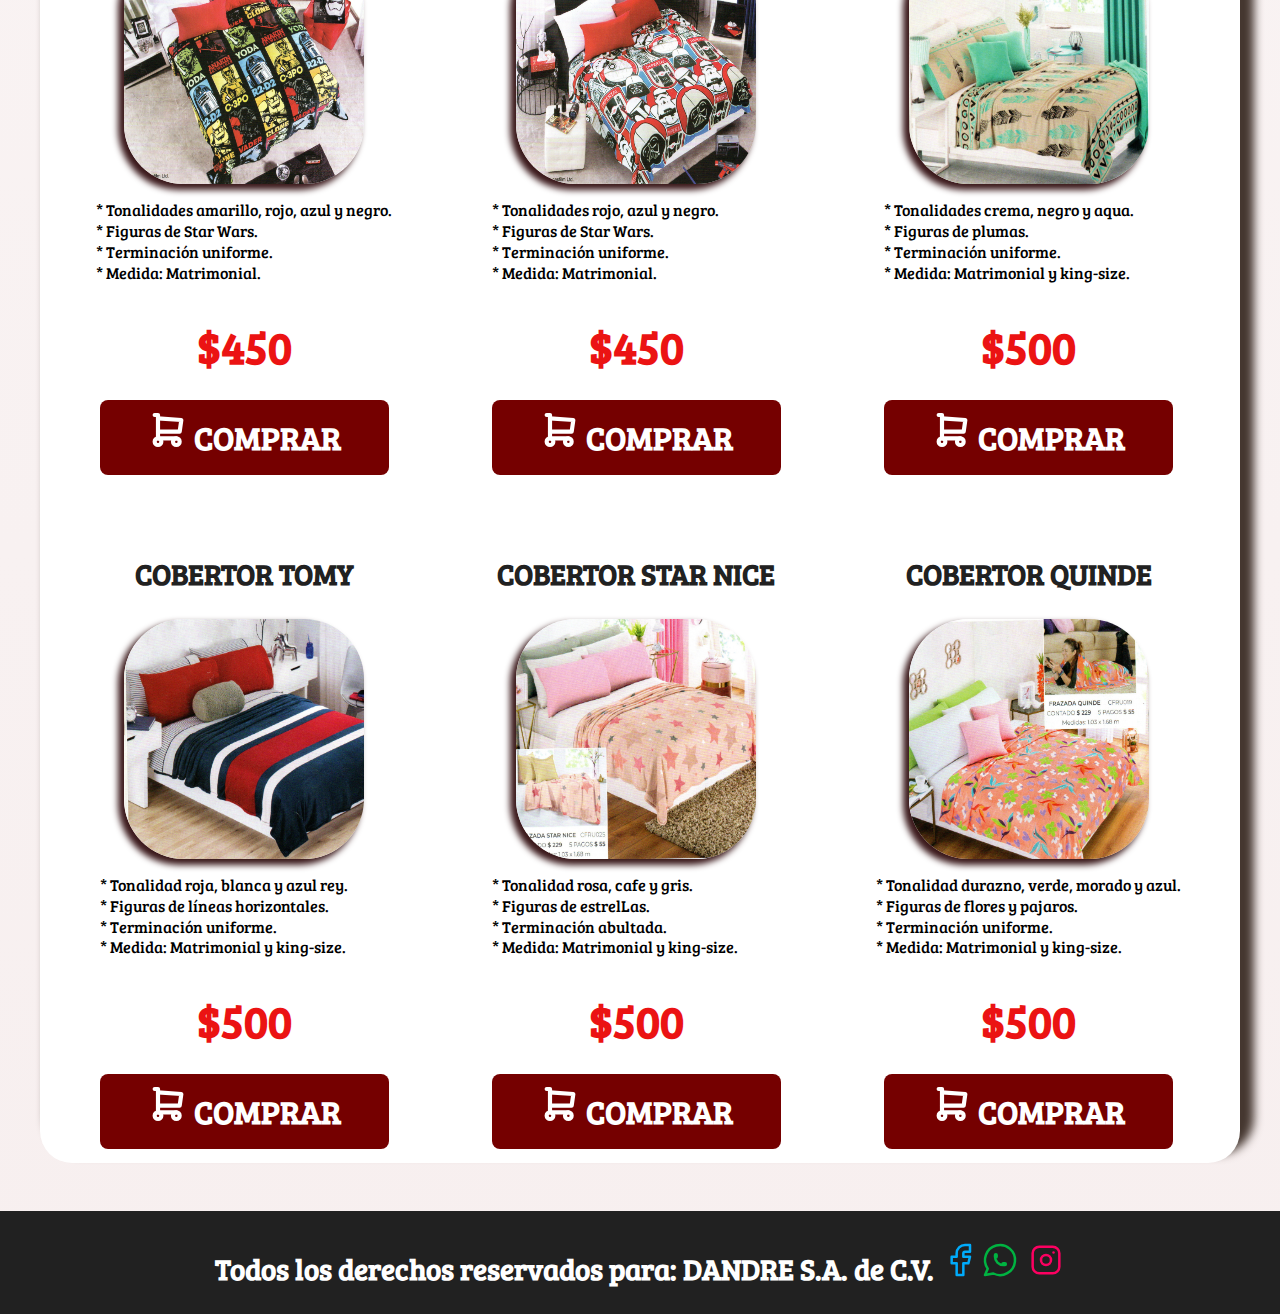
<file: productos.html>
<!DOCTYPE html>
<html lang="en">
<head>
    <meta charset="UTF-8">
    <meta http-equiv="X-UA-Compatible" content="IE=edge">
    <meta name="viewport" content="width=device-width, initial-scale=1.0">
    <title>DANDRE</title>
    <link rel="preload" href="css/normalize.css" as="style">
    <link rel="stylesheet" href=css/normalize.css>
    <link rel="preconnect" href="https://fonts.gstatic.com">
    <link href="https://fonts.googleapis.com/css2?family=Abril+Fatface&display=swap" rel="stylesheet">
    <link rel="preconnect" href="https://fonts.gstatic.com">
    <link href="https://fonts.googleapis.com/css2?family=Bree+Serif&display=swap" rel="stylesheet">
    <link rel="preload" href="css/styles.css" as="style">
    <link href="css/styles.css" rel="stylesheet">
</head>
<body>
    <header>
         <h1 class="titulo">DANDRE </h1>
    </header>

    <div class="nav-bg">
     <nav class="navegacion-principal" class="contenedor">
      <a href="index.html">Inicio</a>
      <a href="mision.html">Misi&oacute;n/Visión</a>
      <a href="foda.html">FODA</a>
      <a href="productos.html">Productos</a>
     </nav>
    </div>

    
     
    <section class="img division">
      <div class="contenedor-textoimagen">
         <h3>Razón social:</h3>
         <p>DANDRE S.A. de C.V.</p>
         <h3>RFC:</h3>
         <p>DAN2103115C7</p>
         <h3>Dirección:</h3>
         <p><svg xmlns="http://www.w3.org/2000/svg" class="icon icon-tabler icon-tabler-map-pin" width="44" height="44" viewBox="0 0 24 24" stroke-width="1.5" stroke="#ff9300" fill="none" stroke-linecap="round" stroke-linejoin="round">
          <path stroke="none" d="M0 0h24v24H0z" fill="none"/>
          <circle cx="12" cy="11" r="3" />
          <path d="M17.657 16.657l-4.243 4.243a2 2 0 0 1 -2.827 0l-4.244 -4.243a8 8 0 1 1 11.314 0z" />
        </svg></p>
         <p>Calle Oviedo 408, Barrio Santo Domingo, Jocotitlán, Estado de México.</p>
         <h3>Teléfono:</h3>
         <p>7121612188</p>
      </div >
         <div class="contenedor-textoimagen1"><h2>"MEJORA TU COMODIDAD, MEJORA TU VIDA"</h2>
          <img class="logotipo" src="img/Logo.png">
          <a class="botonn"  href="mapa.html"><svg xmlns="http://www.w3.org/2000/svg" class="icon icon-tabler icon-tabler-map-2" width="40" height="40" viewBox="0 0 24 24" stroke-width="3" stroke="#ffffff" fill="none" stroke-linecap="round" stroke-linejoin="round">
            <path stroke="none" d="M0 0h24v24H0z" fill="none"/>
            <line x1="18" y1="6" x2="18" y2="6.01" />
            <path d="M18 13l-3.5 -5a4 4 0 1 1 7 0l-3.5 5" />
            <polyline points="10.5 4.75 9 4 3 7 3 20 9 17 15 20 21 17 21 15" />
            <line x1="9" y1="4" x2="9" y2="17" />
            <line x1="15" y1="15" x2="15" y2="20" />
          </svg>  VER MAPA</a></div>
    </section>

    <main class="contenedor sombra">
          <h2>NUESTROS PRODUCTOS</h2>
      <div class="serviciosp">
        <section class="serviciop">
          <h3>COBERTOR BRILLIT</h3>
          <div >
          <img class="imagenp" src="img/1.png">
          </div>
          <div class="precio">
          <p>* Tonalidades de color rosa
            y azul.<br>
           * Ligero y calientito.<br>
           * Estampado floral.<br>
           * Medida: Matrimonial.
           <h2>$450</h2>
           </p>           
           <a class="botonp"><svg xmlns="http://www.w3.org/2000/svg" class="icon icon-tabler icon-tabler-shopping-cart" width="40" height="40" viewBox="0 0 24 24" stroke-width="2.5" stroke="#ffffff" fill="none" stroke-linecap="round" stroke-linejoin="round">
            <path stroke="none" d="M0 0h24v24H0z" fill="none"/>
            <circle cx="6" cy="19" r="2" />
            <circle cx="17" cy="19" r="2" />
            <path d="M17 17h-11v-14h-2" />
            <path d="M6 5l14 1l-1 7h-13" />
          </svg>  COMPRAR</a>
           </div>
        </section>

        <section class="serviciop">
          <h3>COBERTOR NAVARRA</h3>
          <div >
          <img class="imagenp" src="img/2.png">
          </div>
          <div class="precio">
          <p>* Tonalidades de color naranja, cafe y crema.<br>
            * Ligero y calientito.<br>
            * Estampado floral.<br>
            * Medida: Individual y Matrimonial.            
            </p>
           <h2>$800</h2>
           </p>           
           <a class="botonp"><svg xmlns="http://www.w3.org/2000/svg" class="icon icon-tabler icon-tabler-shopping-cart" width="40" height="40" viewBox="0 0 24 24" stroke-width="2.5" stroke="#ffffff" fill="none" stroke-linecap="round" stroke-linejoin="round">
            <path stroke="none" d="M0 0h24v24H0z" fill="none"/>
            <circle cx="6" cy="19" r="2" />
            <circle cx="17" cy="19" r="2" />
            <path d="M17 17h-11v-14h-2" />
            <path d="M6 5l14 1l-1 7h-13" />
          </svg>  COMPRAR</a>
           </div>
        </section>

        <section class="serviciop">
          <h3>COLCHA DANUBIO</h3>
          <div >
          <img class="imagenp" src="img/7.png">
          </div>
          <div class="precio">
          <p>* Tonalidades crema con morado.<br>
            * Contorno morado.<br>
            * Estampado floral.<br>
            * Medida: Matrimonial y king-size.                                              
            </p>
           <h2>$950</h2>
           </p>           
           <a class="botonp"><svg xmlns="http://www.w3.org/2000/svg" class="icon icon-tabler icon-tabler-shopping-cart" width="40" height="40" viewBox="0 0 24 24" stroke-width="2.5" stroke="#ffffff" fill="none" stroke-linecap="round" stroke-linejoin="round">
            <path stroke="none" d="M0 0h24v24H0z" fill="none"/>
            <circle cx="6" cy="19" r="2" />
            <circle cx="17" cy="19" r="2" />
            <path d="M17 17h-11v-14h-2" />
            <path d="M6 5l14 1l-1 7h-13" />
          </svg>  COMPRAR</a>
           </div>
        </section>

        

        <section class="serviciop ini">
          <h3>EDREDON CAFE-ARENA</h3>
          <div >
          <img class="imagenp" src="img/4.png">
          </div>
          <div class="precio">
          <p>* Tonalidades de color cafe 
            y color arena.<br>
            * Doble vista.<br>
            * Bordado rombiodal.<br>
            * Medida: Individual y Matrimonial.<br>                               
            </p>
            <p><center><font color="red" >¡FUNDAS GRATIS!</font></center></p>
           <h2>$780</h2>
           </p>           
           <a class="botonp"><svg xmlns="http://www.w3.org/2000/svg" class="icon icon-tabler icon-tabler-shopping-cart" width="40" height="40" viewBox="0 0 24 24" stroke-width="2.5" stroke="#ffffff" fill="none" stroke-linecap="round" stroke-linejoin="round">
            <path stroke="none" d="M0 0h24v24H0z" fill="none"/>
            <circle cx="6" cy="19" r="2" />
            <circle cx="17" cy="19" r="2" />
            <path d="M17 17h-11v-14h-2" />
            <path d="M6 5l14 1l-1 7h-13" />
          </svg>  COMPRAR</a>
           </div>
        </section>

        <section class="serviciop ini">
          <h3>EDREDON FIUSHA-ROSA</h3>
          <div >
          <img class="imagenp" src="img/9.png">
          </div>
          <div class="precio">
          <p>* Tonalidades de color fiusha y rosa.<br>
            * Doble vista.<br>
            * Bordado floral.<br>            
            * Medida: Matrimonial y king-size.                                                          
          </p>
          <p><center><font color="red" >¡FUNDAS GRATIS!</font></center></p>
           <h2>$780</h2>
           </p>           
           <a class="botonp"><svg xmlns="http://www.w3.org/2000/svg" class="icon icon-tabler icon-tabler-shopping-cart" width="40" height="40" viewBox="0 0 24 24" stroke-width="2.5" stroke="#ffffff" fill="none" stroke-linecap="round" stroke-linejoin="round">
            <path stroke="none" d="M0 0h24v24H0z" fill="none"/>
            <circle cx="6" cy="19" r="2" />
            <circle cx="17" cy="19" r="2" />
            <path d="M17 17h-11v-14h-2" />
            <path d="M6 5l14 1l-1 7h-13" />
          </svg>  COMPRAR</a>
           </div>
        </section>

        <section class="serviciop ini">
          <h3>EDREDON NEGRO-GRIS</h3>
          <div >
          <img class="imagenp" src="img/5.png">
          </div>
          <div class="precio">
          <p>* Tonalidades de color negro
            y gris.<br>
            * Doble vista.<br>
            * Bordado circular.<br>
            * Medida: Individual.                                   
            </p>
            <p><center><font color="red" >¡FUNDAS GRATIS!</font></center></p>
           <h2>$780</h2>
           </p>           
           <a class="botonp"><svg xmlns="http://www.w3.org/2000/svg" class="icon icon-tabler icon-tabler-shopping-cart" width="40" height="40" viewBox="0 0 24 24" stroke-width="2.5" stroke="#ffffff" fill="none" stroke-linecap="round" stroke-linejoin="round">
            <path stroke="none" d="M0 0h24v24H0z" fill="none"/>
            <circle cx="6" cy="19" r="2" />
            <circle cx="17" cy="19" r="2" />
            <path d="M17 17h-11v-14h-2" />
            <path d="M6 5l14 1l-1 7h-13" />
          </svg>  COMPRAR</a>
           </div>
        </section>

        <section class="serviciop ini">
          <h3>COLCHA MALIA</h3>
          <div >
          <img class="imagenp" src="img/8.png">
          </div>
          <div class="precio">
          <p>* Tonalidade sazul rey con blanco.<br>
            * Contorno azul fuerte.<br>
            * Estampado floral.<br>
            * Medida: Matrimonial y king-size.                                                          
            </p>
           <h2>$950</h2>
           </p>           
           <a class="botonp"><svg xmlns="http://www.w3.org/2000/svg" class="icon icon-tabler icon-tabler-shopping-cart" width="40" height="40" viewBox="0 0 24 24" stroke-width="2.5" stroke="#ffffff" fill="none" stroke-linecap="round" stroke-linejoin="round">
            <path stroke="none" d="M0 0h24v24H0z" fill="none"/>
            <circle cx="6" cy="19" r="2" />
            <circle cx="17" cy="19" r="2" />
            <path d="M17 17h-11v-14h-2" />
            <path d="M6 5l14 1l-1 7h-13" />
          </svg>  COMPRAR</a>
           </div>
        </section>

        <section class="serviciop ini">
          <h3>COLCHA TRISTAN</h3>
          <div >
          <img class="imagenp" src="img/14.jpg">
          </div>
          <div class="precio">
          <p>* Tonalidades negra y blanca.<br>
            * Doble vista.<br>
            * Terminación abultada.<br> 
            * Medida: Matrimonial y king-size.           
            </p>            
           <h2>$1400</h2>
           </p>           
           <a class="botonp"><svg xmlns="http://www.w3.org/2000/svg" class="icon icon-tabler icon-tabler-shopping-cart" width="40" height="40" viewBox="0 0 24 24" stroke-width="2.5" stroke="#ffffff" fill="none" stroke-linecap="round" stroke-linejoin="round">
            <path stroke="none" d="M0 0h24v24H0z" fill="none"/>
            <circle cx="6" cy="19" r="2" />
            <circle cx="17" cy="19" r="2" />
            <path d="M17 17h-11v-14h-2" />
            <path d="M6 5l14 1l-1 7h-13" />
          </svg>  COMPRAR</a>
           </div>
        </section>

        <section class="serviciop ini">
          <h3>COLCHA LÚA</h3>
          <div >
          <img class="imagenp" src="img/15.jpg">
          </div>
          <div class="precio">
          <p>* Tonalidad roja, blanca y gris.<br>
            * Doble vista.<br>
            * Bordado de flores.<br> 
            * Medida: Matrimonial y king-size.           
            </p>            
           <h2>$1400</h2>
           </p>           
           <a class="botonp"><svg xmlns="http://www.w3.org/2000/svg" class="icon icon-tabler icon-tabler-shopping-cart" width="40" height="40" viewBox="0 0 24 24" stroke-width="2.5" stroke="#ffffff" fill="none" stroke-linecap="round" stroke-linejoin="round">
            <path stroke="none" d="M0 0h24v24H0z" fill="none"/>
            <circle cx="6" cy="19" r="2" />
            <circle cx="17" cy="19" r="2" />
            <path d="M17 17h-11v-14h-2" />
            <path d="M6 5l14 1l-1 7h-13" />
          </svg>  COMPRAR</a>
           </div>
        </section>

        <section class="serviciop ini">
          <h3>EDREDON BEIGE</h3>
          <div >
          <img class="imagenp" src="img/6.png">
          </div>
          <div class="precio">
          <p>* Tonalidades de color beige.<br>
            * Doble vista.<br>
            * Bordado romboidal.<br>
            * Medida: Individual.                                   
            </p>
            <p><center><font color="red" >¡FUNDAS GRATIS!</font></center></p>
           <h2>$780</h2>
           </p>                     
           <a class="botonp"><svg xmlns="http://www.w3.org/2000/svg" class="icon icon-tabler icon-tabler-shopping-cart" width="40" height="40" viewBox="0 0 24 24" stroke-width="2.5" stroke="#ffffff" fill="none" stroke-linecap="round" stroke-linejoin="round">
            <path stroke="none" d="M0 0h24v24H0z" fill="none"/>
            <circle cx="6" cy="19" r="2" />
            <circle cx="17" cy="19" r="2" />
            <path d="M17 17h-11v-14h-2" />
            <path d="M6 5l14 1l-1 7h-13" />
          </svg>  COMPRAR</a>
           </div>
        </section>

        <section class="serviciop ini">
          <h3>EDREDON MORADO-LILA</h3>
          <div >
          <img class="imagenp" src="img/3.png">
          </div>
          <div class="precio">
          <p>* Tonalidades de morado y
            lila.<br>
            * Doble vista.<br>
            * Bordado floral.<br> 
            * Medida: Individual.           
            </p>
            <p><center><font color="red" >¡FUNDAS GRATIS!</font></center></p>
           <h2>$780</h2>
           </p>           
           <a class="botonp"><svg xmlns="http://www.w3.org/2000/svg" class="icon icon-tabler icon-tabler-shopping-cart" width="40" height="40" viewBox="0 0 24 24" stroke-width="2.5" stroke="#ffffff" fill="none" stroke-linecap="round" stroke-linejoin="round">
            <path stroke="none" d="M0 0h24v24H0z" fill="none"/>
            <circle cx="6" cy="19" r="2" />
            <circle cx="17" cy="19" r="2" />
            <path d="M17 17h-11v-14h-2" />
            <path d="M6 5l14 1l-1 7h-13" />
          </svg>  COMPRAR</a>
           </div>
        </section>

        <section class="serviciop ini">
          <h3>MARINO-MEDITERRANEO</h3>
          <div >
          <img class="imagenp" src="img/10.jpg">
          </div>
          <div class="precio">
          <p>* Tonalidades de azul marino y mediterrane.<br>
            * Doble vista.<br>
            * Bordado ciruclar.<br> 
            * Medida: Individual y Matrimonial.           
            </p>
            <p><center><font color="red" >¡FUNDAS GRATIS!</font></center></p>
           <h2>$780</h2>
           </p>           
           <a class="botonp"><svg xmlns="http://www.w3.org/2000/svg" class="icon icon-tabler icon-tabler-shopping-cart" width="40" height="40" viewBox="0 0 24 24" stroke-width="2.5" stroke="#ffffff" fill="none" stroke-linecap="round" stroke-linejoin="round">
            <path stroke="none" d="M0 0h24v24H0z" fill="none"/>
            <circle cx="6" cy="19" r="2" />
            <circle cx="17" cy="19" r="2" />
            <path d="M17 17h-11v-14h-2" />
            <path d="M6 5l14 1l-1 7h-13" />
          </svg>  COMPRAR</a>
           </div>
        </section>

        

        <section class="serviciop ini">
          <h3>COLCHA CORAL-BEIGE</h3>
          <div >
          <img class="imagenp" src="img/11.jpg">
          </div>
          <div class="precio">
          <p>* Tonalidades coral y beige.<br>
            * Doble vista.<br>
            * Terminación en olanes.<br> 
            * Medida: Matrimonial y king-size.          
            </p>
            <p><center><font color="red" >¡FUNDAS GRATIS!</font></center></p>
           <h2>$900</h2>
           </p>           
           <a class="botonp"><svg xmlns="http://www.w3.org/2000/svg" class="icon icon-tabler icon-tabler-shopping-cart" width="40" height="40" viewBox="0 0 24 24" stroke-width="2.5" stroke="#ffffff" fill="none" stroke-linecap="round" stroke-linejoin="round">
            <path stroke="none" d="M0 0h24v24H0z" fill="none"/>
            <circle cx="6" cy="19" r="2" />
            <circle cx="17" cy="19" r="2" />
            <path d="M17 17h-11v-14h-2" />
            <path d="M6 5l14 1l-1 7h-13" />
          </svg>  COMPRAR</a>
           </div>
        </section>
 
        <section class="serviciop ini">
          <h3>COLCHA ARENA-CAFÉ</h3>
          <div >
          <img class="imagenp" src="img/12.jpg">
          </div>
          <div class="precio">
          <p>* Tonalidades café y arena.<br>
            * Doble vista.<br>
            * Terminación en olanes.<br> 
            * Medida: Matrimonial y king-size.          
            </p>
            <p><center><font color="red" >¡FUNDAS GRATIS!</font></center></p>
           <h2>$900</h2>
           </p>           
           <a class="botonp"><svg xmlns="http://www.w3.org/2000/svg" class="icon icon-tabler icon-tabler-shopping-cart" width="40" height="40" viewBox="0 0 24 24" stroke-width="2.5" stroke="#ffffff" fill="none" stroke-linecap="round" stroke-linejoin="round">
            <path stroke="none" d="M0 0h24v24H0z" fill="none"/>
            <circle cx="6" cy="19" r="2" />
            <circle cx="17" cy="19" r="2" />
            <path d="M17 17h-11v-14h-2" />
            <path d="M6 5l14 1l-1 7h-13" />
          </svg>  COMPRAR</a>
           </div>
        </section>

        <section class="serviciop ini">
          <h3>COLCHA MARINO-ROJO</h3>
          <div >
          <img class="imagenp" src="img/13.jpg">
          </div>
          <div class="precio">
          <p>* Tonalidades marino y rojo.<br>
            * Doble vista.<br>
            * Terminación en olanes.<br> 
            * Medida: Matrimonial y king-size.           
            </p>
            <p><center><font color="red" >¡FUNDAS GRATIS!</font></center></p>
           <h2>$900</h2>
           </p>           
           <a class="botonp"><svg xmlns="http://www.w3.org/2000/svg" class="icon icon-tabler icon-tabler-shopping-cart" width="40" height="40" viewBox="0 0 24 24" stroke-width="2.5" stroke="#ffffff" fill="none" stroke-linecap="round" stroke-linejoin="round">
            <path stroke="none" d="M0 0h24v24H0z" fill="none"/>
            <circle cx="6" cy="19" r="2" />
            <circle cx="17" cy="19" r="2" />
            <path d="M17 17h-11v-14h-2" />
            <path d="M6 5l14 1l-1 7h-13" />
          </svg>  COMPRAR</a>
           </div>
        </section>

        <section class="serviciop ini">
          <h3>COBERTOR WARS CLASSIC</h3>
          <div >
          <img class="imagenp" src="img/16.jpg">
          </div>
          <div class="precio">
          <p>* Tonalidades amarillo, rojo, azul y negro.<br>
            * Figuras de Star Wars.<br>
            * Terminación uniforme.<br> 
            * Medida: Matrimonial.           
            </p>
            <h2>$450</h2>
           </p>           
           <a class="botonp"><svg xmlns="http://www.w3.org/2000/svg" class="icon icon-tabler icon-tabler-shopping-cart" width="40" height="40" viewBox="0 0 24 24" stroke-width="2.5" stroke="#ffffff" fill="none" stroke-linecap="round" stroke-linejoin="round">
            <path stroke="none" d="M0 0h24v24H0z" fill="none"/>
            <circle cx="6" cy="19" r="2" />
            <circle cx="17" cy="19" r="2" />
            <path d="M17 17h-11v-14h-2" />
            <path d="M6 5l14 1l-1 7h-13" />
          </svg>  COMPRAR</a>
           </div>
        </section>

        <section class="serviciop ini">
          <h3>COBERTOR IMPERIAL</h3>
          <div >
          <img class="imagenp" src="img/17.jpg">
          </div>
          <div class="precio">
          <p>* Tonalidades rojo, azul y negro.<br>
            * Figuras de Star Wars.<br>
            * Terminación uniforme.<br> 
            * Medida: Matrimonial.           
            </p>
            <h2>$450</h2>
           </p>           
           <a class="botonp"><svg xmlns="http://www.w3.org/2000/svg" class="icon icon-tabler icon-tabler-shopping-cart" width="40" height="40" viewBox="0 0 24 24" stroke-width="2.5" stroke="#ffffff" fill="none" stroke-linecap="round" stroke-linejoin="round">
            <path stroke="none" d="M0 0h24v24H0z" fill="none"/>
            <circle cx="6" cy="19" r="2" />
            <circle cx="17" cy="19" r="2" />
            <path d="M17 17h-11v-14h-2" />
            <path d="M6 5l14 1l-1 7h-13" />
          </svg>  COMPRAR</a>
           </div>
        </section>

        <section class="serviciop ini">
          <h3>COBERTOR TRIBAL</h3>
          <div >
          <img class="imagenp" src="img/18.jpg">
          </div>
          <div class="precio">
          <p>* Tonalidades crema, negro y aqua.<br>
            * Figuras de plumas.<br>
            * Terminación uniforme.<br> 
            * Medida: Matrimonial y king-size.           
            </p>
            <h2>$500</h2>
           </p>           
           <a class="botonp"><svg xmlns="http://www.w3.org/2000/svg" class="icon icon-tabler icon-tabler-shopping-cart" width="40" height="40" viewBox="0 0 24 24" stroke-width="2.5" stroke="#ffffff" fill="none" stroke-linecap="round" stroke-linejoin="round">
            <path stroke="none" d="M0 0h24v24H0z" fill="none"/>
            <circle cx="6" cy="19" r="2" />
            <circle cx="17" cy="19" r="2" />
            <path d="M17 17h-11v-14h-2" />
            <path d="M6 5l14 1l-1 7h-13" />
          </svg>  COMPRAR</a>
           </div>
        </section>

        <section class="serviciop ini">
          <h3>COBERTOR TOMY</h3>
          <div >
          <img class="imagenp" src="img/19.jpg">
          </div>
          <div class="precio">
          <p>* Tonalidad roja, blanca y azul rey.<br>
            * Figuras de líneas horizontales.<br>
            * Terminación uniforme.<br> 
            * Medida: Matrimonial y king-size.           
            </p>
            <h2>$500</h2>
           </p>           
           <a class="botonp"><svg xmlns="http://www.w3.org/2000/svg" class="icon icon-tabler icon-tabler-shopping-cart" width="40" height="40" viewBox="0 0 24 24" stroke-width="2.5" stroke="#ffffff" fill="none" stroke-linecap="round" stroke-linejoin="round">
            <path stroke="none" d="M0 0h24v24H0z" fill="none"/>
            <circle cx="6" cy="19" r="2" />
            <circle cx="17" cy="19" r="2" />
            <path d="M17 17h-11v-14h-2" />
            <path d="M6 5l14 1l-1 7h-13" />
          </svg>  COMPRAR</a>
           </div>
        </section>

        <section class="serviciop ini">
          <h3>COBERTOR STAR NICE</h3>
          <div >
          <img class="imagenp" src="img/20.jpg">
          </div>
          <div class="precio">
          <p>* Tonalidad rosa, cafe y gris.<br>
            * Figuras de estrelLas.<br>
            * Terminación abultada.<br> 
            * Medida: Matrimonial y king-size.           
            </p>
            <h2>$500</h2>
           </p>           
           <a class="botonp"><svg xmlns="http://www.w3.org/2000/svg" class="icon icon-tabler icon-tabler-shopping-cart" width="40" height="40" viewBox="0 0 24 24" stroke-width="2.5" stroke="#ffffff" fill="none" stroke-linecap="round" stroke-linejoin="round">
            <path stroke="none" d="M0 0h24v24H0z" fill="none"/>
            <circle cx="6" cy="19" r="2" />
            <circle cx="17" cy="19" r="2" />
            <path d="M17 17h-11v-14h-2" />
            <path d="M6 5l14 1l-1 7h-13" />
          </svg>  COMPRAR</a>
           </div>
        </section>

        <section class="serviciop ini">
          <h3>COBERTOR QUINDE</h3>
          <div >
          <img class="imagenp" src="img/21.jpg">
          </div>
          <div class="precio">
          <p>* Tonalidad durazno, verde, morado y azul.<br>
            * Figuras de flores y pajaros.<br>
            * Terminación uniforme.<br> 
            * Medida: Matrimonial y king-size.          
            </p>
            <h2>$500</h2>
           </p>           
           <a class="botonp"><svg xmlns="http://www.w3.org/2000/svg" class="icon icon-tabler icon-tabler-shopping-cart" width="40" height="40" viewBox="0 0 24 24" stroke-width="2.5" stroke="#ffffff" fill="none" stroke-linecap="round" stroke-linejoin="round">
            <path stroke="none" d="M0 0h24v24H0z" fill="none"/>
            <circle cx="6" cy="19" r="2" />
            <circle cx="17" cy="19" r="2" />
            <path d="M17 17h-11v-14h-2" />
            <path d="M6 5l14 1l-1 7h-13" />
          </svg>  COMPRAR</a>
           </div>
        </section>

        
      </div>    
    </main>
    
    <footer class="color-fot">
      <h3>Todos los derechos reservados para: DANDRE S.A. de C.V. <svg xmlns="http://www.w3.org/2000/svg" class="icon icon-tabler icon-tabler-brand-facebook" width="40" height="40" viewBox="0 0 24 24" stroke-width="1.5" stroke="#00abfb" fill="none" stroke-linecap="round" stroke-linejoin="round">
        <path stroke="none" d="M0 0h24v24H0z" fill="none"/>
        <path d="M7 10v4h3v7h4v-7h3l1 -4h-4v-2a1 1 0 0 1 1 -1h3v-4h-3a5 5 0 0 0 -5 5v2h-3" />
      </svg><svg xmlns="http://www.w3.org/2000/svg" class="icon icon-tabler icon-tabler-brand-whatsapp" width="40" height="40" viewBox="0 0 24 24" stroke-width="1.5" stroke="#00b341" fill="none" stroke-linecap="round" stroke-linejoin="round">
        <path stroke="none" d="M0 0h24v24H0z" fill="none"/>
        <path d="M3 21l1.65 -3.8a9 9 0 1 1 3.4 2.9l-5.05 .9" />
        <path d="M9 10a0.5 .5 0 0 0 1 0v-1a0.5 .5 0 0 0 -1 0v1a5 5 0 0 0 5 5h1a0.5 .5 0 0 0 0 -1h-1a0.5 .5 0 0 0 0 1" />
      </svg> <svg xmlns="http://www.w3.org/2000/svg" class="icon icon-tabler icon-tabler-brand-instagram" width="40" height="40" viewBox="0 0 24 24" stroke-width="1.5" stroke="#fd0061" fill="none" stroke-linecap="round" stroke-linejoin="round">
        <path stroke="none" d="M0 0h24v24H0z" fill="none"/>
        <rect x="4" y="4" width="16" height="16" rx="4" />
        <circle cx="12" cy="12" r="3" />
        <line x1="16.5" y1="7.5" x2="16.5" y2="7.501" />
      </svg></h3> 
  </footer>

</body>
</html>
</file>
<file: css/styles.css>
:root{
    --blanco:#ffffff;
    --negro:#212121;
    --primario:#ffc107;
    --secundario:#052c33;
    --secundario1:#255e64;
    --gris:#757575;
    --gris1:#f7efef;
    --cafe:#f0e0be;
    --cafef: #29250d; 
    --azul1:hsl(187, 70%, 78%);
    --verde: #06330c; 
    --verde1: #87d891;
    --azul: #061233; 
    --rosa: #720641;
    --rosa1: #f780c1;
    --amarillo: #55500a;
    --amarillo1: #f8e856;
    --rojo:#750000;
    --rojo1:#eb1313;
    --cafe2: #e4edf0;
    

}

html{
    font: size 62.5%;
    box-sizing: border-box;
}
*, *:before, *:after {
    box-sizing: inherit;
  }

body{
    font-size: 16px;    
    font-family: 'Bree Serif', serif;
    background-image: linear-gradient(to top, var(--gris1) 0%, var(--blanco) 100% );
}

h1{
    font-size: 3.8rem;
}

h2{
    font-size: 2.8rem;
}

h3{
    font-size: 1.8rem;
}

h1,h2,h3{
    text-align: center;
}

.contenedor{
    max-width: 1200px;
    margin: 0 auto  auto;
}

.titulo{
    text-align: center;
    color:var(--negro);
    font-size: 5rem;
    font-family: 'Abril Fatface', cursive;
}


.nav-bg{
    background-color: var(--negro);
}

.navegacion-principal{
    background-color: var(--negro);
    display: flex;
    flex-direction: column;
    
}

.navegacion-principal a{
    display: block;
    text-align: center;
    color:var(--blanco);
    text-decoration: none;
    font-size: 2rem;
    font-weight: bold;
    padding: 1rem;
}

.navegacion-principal a:hover{
    background-color: var(--primario);
    color: var(--negro);
} 

@media (min-width:768px){
    .navegacion-principal{
    flex-direction: row;
    justify-content: space-around;
    }
}

.img{
    background-image: url(../img/free.jpg);
    background-repeat: no-repeat;
    background-size: cover;
    height: 45rem;
    position: relative;
    margin-bottom: 2rem;
}

@media ( min-width: 768px ) {
    .division{
       display: grid;
       grid-template-columns: 46% 46%;
       column-gap: 2rem;
       }
   }

.contenedor-textoimagen1{
    position: initial;
    width: 100%;
    height:100%;
    display:flex;
    flex-direction:column;
    align-items:center;
    justify-content:center;
}

.contenedor-textoimagen{
    position: initial;
    background-color: rgba(0,0,0, .6);
    width: 100%;
    height:100%;
    display:flex;
    flex-direction:column;
    align-items:center;
    justify-content:center;
}

.contenedor-textoimagen h2, h3,
.contenedor-textoimagen p{
    color: var(--blanco)
}

.boton{
    background-color: var(--negro);
    color: var(--blanco);
    padding: 1rem 3rem 1rem 3rem;
    margin-top: 1rem;
    font-size: 2rem;
    text-decoration: none;
    text-transform: uppercase;
    border-radius: .5rem;
    font-weight: bold;
}

.boton:hover{
    cursor: pointer;
}

.botonn{
    background-color: var(--negro);
    color: var(--blanco);
    padding: 1rem 2rem 1rem 2rem;
    margin-top: 1rem;
    font-size: 2rem;
    text-decoration: none;
    text-transform: uppercase;
    border-radius: .5rem;
    font-weight: bold;
}

.botonn:hover{
    cursor: pointer;
}

.flex{
    display: flex;
}

.alinear-derecha{
    justify-content: flex-end;
}

.sombra{
-webkit-box-shadow: 10px -13px 10px 4px rgba(69,55,48,1);
-moz-box-shadow: 10px -13px 10px 4px rgba(69,55,48,1);
box-shadow: 10px -13px 10px 4px rgba(69,55,48,1);
background-color: var(--blanco);
padding: 2rem;
border-radius: 2rem;
}

.sombra1{
   -webkit-box-shadow: 10px -13px 10px 4px rgba(69,55,48,1);
   -moz-box-shadow: 10px -13px 10px 4px rgba(69,55,48,1);
   box-shadow: 10px -13px 10px 4px rgba(69,55,48,1);
    background-color: var(--cafe);
    padding: 2rem;
    border-radius: 2rem;
    }

@media ( min-width: 768px ) {
 .servicios{
    display: grid;
    grid-template-columns: 45% 45%;
    column-gap: 5rem;
    }
}

.servicio{
    display: flex;
    flex-direction: column;
    align-items: center;
}

.servicio h3{
    color: var(--negro)
}

.servicio p{
    line-height: 1.5;
    text-align: center;
}

.icono {
    height:  15rem;
    width: 15rem;
    background-color: var(--cafef);
    border-radius: 50%;
    display: flex;
    justify-content: space-evenly;
    align-items: center;
}

.icono1 {
    height:  15rem;
    width: 15rem;
    background-color: var(--verde);
    border-radius: 50%;
    display: flex;
    justify-content: space-evenly;
    align-items: center;
}

.color1{
    background-color:var(--verde1) ;
}

.icono2 {
    height:  15rem;
    width: 15rem;
    background-color: var(--azul);
    border-radius: 50%;
    display: flex;
    justify-content: space-evenly;
    align-items: center;
}

.color2{
    background-color:var(--azul1) ;
}

.icono3 {
    height:  15rem;
    width: 15rem;
    background-color: var(--rosa);
    border-radius: 50%;
    display: flex;
    justify-content: space-evenly;
    align-items: center;
}

.color3{
    background-color:var(--rosa1) ;
}

.icono4 {
    height:  15rem;
    width: 15rem;
    background-color: var(--amarillo);
    border-radius: 50%;
    display: flex;
    justify-content: space-evenly;
    align-items: center;
}

.color4{
    background-color:var(--amarillo1) ;
}

.formulario{
    background-color: var(--gris);
    width: min(60rem, 100%);
    margin: 0 auto 0 auto;
    padding: 2rem;
    border-radius: 1rem;
}

.formulario fieldset{
    border: none;
}

.formulario legend{
    text-align: center;
    font-size: 2rem;
    font-weight: bold;
    text-transform: uppercase;
    margin-bottom: 2rem;
    color: var(--negro)
    
}

.campo{
    margin-bottom: 1rem;
}

.campo label{
    color:var(--negro);
    font-weight: bold;
    margin-bottom: .5rem;
    display: block;
}

.input-text {
    width: 100%;
    border: none;
    padding: 1.5rem;
    border-radius: .5rem;
    background-color: var(--gris1);
}

.color-fot{
    background: var(--negro);
    display: flex;
    flex-direction: column;
    margin-block-start: 3rem;
    color: var(--blanco);
    text-align: center;
}

.logotipo{
    padding: .5rem;
    width: 28rem;
}

.imagenp {
    -webkit-box-shadow: -5px 5px 6px 1px rgba(59,25,27,1);
    -moz-box-shadow: -5px 5px 6px 1px rgba(59,25,27,1);
    box-shadow: -5px 5px 6px 1px rgba(59,25,27,1);
    height:  15rem;
    width: 15rem;
    border-radius: 25%;
    display: flex;
    justify-content: space-evenly;
    align-items: center;
}

.imagenv {
    height:  15rem;
    width: 15rem;
    border-radius: 35%;
    display: flex;
    justify-content: space-evenly;
    align-items: center;
}



@media ( min-width: 768px ) {
    .serviciosp{
       display: grid;
       grid-template-columns: 30.3% 30.3% 30.3%;
       column-gap: 3rem;
       }
   }
   
   .serviciop {
       display: flex;
       flex-direction: column;
       align-items: center;
   }
   
   .serviciop h3{
       color: var(--negro)
   }
   
   .serviciop p{
       line-height: 1.3;
       text-align: left;
   }

   .precio{
       text-align: center;
   }
   .precio h2{
       color: var(--rojo1);
   }

   .botonp {
    background-color: var(--rojo);
    color: var(--blanco);
    padding: 1rem 3rem 1rem 3rem;
    margin-top: 1rem;
    font-size: 2rem;
    text-decoration: none;
    text-transform: uppercase;
    border-radius: .5rem;
    font-weight: bold;
}

.botonp:hover{
    cursor: pointer;
}

.ini {
    margin-block-start: 4.5rem;
}



.sombra2{
    -webkit-box-shadow: 10px -13px 10px 4px rgba(69,55,48,1);
    -moz-box-shadow: 10px -13px 10px 4px rgba(69,55,48,1);
    box-shadow: 10px -13px 10px 4px rgba(69,55,48,1);
    background-color: var(--cafe2);
    padding: 2rem;
    border-radius: 2rem;
    }

    .botonm {
        background-color: var(--negro);
        color: var(--blanco);
        padding: 1rem 3rem 1rem 3rem;
        margin-top: 10rem;
        font-size: 2rem;
        text-decoration: none;
        text-transform: uppercase;
        border-radius: .5rem;
        font-weight: bold;
        align-items: center;
        margin-block-start: 3rem;
    }
    
    .botonm:hover{
        cursor: pointer;
    }

    .bom{
        margin-block-start: 3rem;
    }

    .map{
        margin-block-end: 3rem;        
    }
</file>
